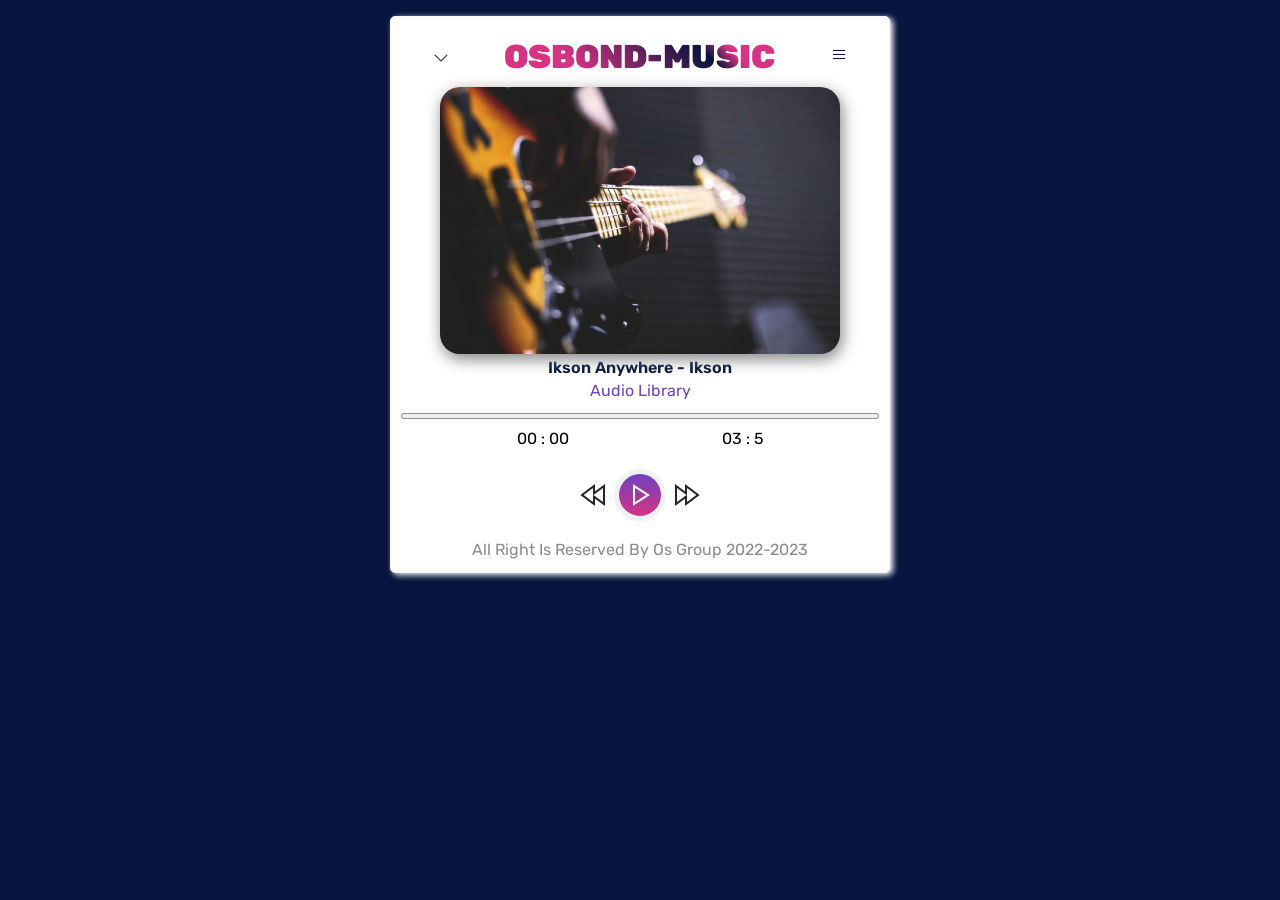
<file: index.html>
<!DOCTYPE html>
<html lang="en" dir="ltr">
  <head>
    <meta charset="utf-8">
    <title>God's Spear Music Player</title>
    <link rel="stylesheet" href="sass/style.css">
    <link rel="stylesheet" href="1.3.0/css/line-awesome.css">
    <meta name="viewport" content="width=device-width, initial-scale=1.0">
    <link rel="preconnect" href="https://fonts.googleapis.com">
<link rel="preconnect" href="https://fonts.gstatic.com" crossorigin>
<link href="https://fonts.googleapis.com/css2?family=Rubik:wght@300;400&display=swap" rel="stylesheet">
  </head>
  <body>

      <div class="container">
            <div class="header">
                    <div class="icon">
                      <i class="las la-angle-down"></i>
                    </div>
                    <div class="text">
                      <h1>OSBOND-MUSIC</h1>
                    </div>
                    <div class="icon">
                      <i class="las la-bars"></i>
                    </div>


            </div>
            <div class="image-sect">
              <img src="images/music-3.jpg" alt="">
            </div>
              <div class="content">
                <h2 class="music_name"></h2>
                <p class="music_artist"</p>
              </div>
            <div class="progress-area">
                <span id="bar"></span>
            </div>
            <audio src="" id="audio">            </audio>

            <div class="time">
              <span id="current">02:08</span>
              <span id="duration">03:12</span>
            </div>


            <div class="controls">
                <div class="mixin">
                  <i class="las la-recycles"></i>
                </div>
                <div class="tools">
                  <i class="las la-fast-backward" id="prev"></i>
                  <i class="las la-play" id="pause"></i>
                  <i class="las la-fast-forward" id="next"></i>
                </div>

              <div class="lists">
                  <i class="las la-musics" id="music-opener"></i>
              </div>
            </div>

                    <!-- music dropdown lists -->

            <div class="" id="play-list">
              <div class="music_list_header">
                  <h3><span>Music Lists</span> </h3>
                  <p> <i class="las la-times" onclick="CloseLists()"></i> </p>
              </div>

                 

            </div>
   <footer>
    <p>all Right is reserved by Os group 2022-2023</p>
   </footer>
      </div>
      <script src="music.js" charset="utf-8"></script>
      <script src="index.js" charset="utf-8"></script>
  </body>
</html>
</file>
<file: sass/style.css>
* {
  list-style: none;
  box-sizing: border-box;
  margin: 0;
  padding: 0;
  transition: display 1s ease-in-out, height 0.5s linear;
}

body {
  background: rgb(6, 20, 62);
  font-family: 'Rubik', sans-serif;
}

hr {
  margin: 1rem 0;
  width: 90%;
  margin: 10px auto;
}

h2 {
  font-size: 16px;
  font-weight: 600;
  text-align: center;
  color: rgb(6, 20, 62);
  line-height: 20px;
}

p {

  font-size: 16px;
  text-align: center;
  color: #6f42c1;
  line-height: 25px;
}

.container {
  filter: drop-shadow(3px 2px 3px white);
  padding: 10px;
  width: 500px;
  margin: 1em auto;
  background: white;
  border: 1px solid #f8f9fa;
  border-radius: 5px;
  position: relative;
}
.container .header {
  display: flex;
  padding: 10px 4px;
  justify-content: space-around;
  margin: 5px 0;
}
.container .header h1 {
  font-style: normal;
  font-weight: 900;
  font-size: 33px;
  line-height: 30px;
  align-items: center;
  background: linear-gradient(48deg, #d63384 25.45%, rgb(6, 20, 62) 73.44%, #d63384 82.73%);
  -webkit-background-clip: text;
  -webkit-text-fill-color: transparent;
  text-align: center;
}
.container .image-sect {
  width: 400px;
  margin: auto;
}
.container .image-sect img {
  width: 100%;
  border-radius: 20px;
  object-fit: cover;
  filter: drop-shadow(2px 5px 8px grey);
}
.container .progress-area {
  height: 6px;
  width: 100%;
  border: 0.1px solid rgba(0, 0, 0, 0.4);
  background: rgba(238, 238, 238, 0.9333333333);
  border-radius: 50px;
  margin: 10px 0;
  cursor: pointer;
}
.container .progress-area span {
  display: block;
  width: 0;
  height: 100%;
  background: linear-gradient(#6f42c1, #d63384 50%);
  border-radius: 50px;
}
.container .time {
  display: flex;
  justify-content: space-around;
  width: 400px;
  margin: 5px auto;
}
.container .las {
  font-size: 2em;
  color: #252627;
  cursor: pointer;
}
.container .la-bars {
  font-size: 1em;
  margin: auto;
  overflow: hidden;
  color: rgb(6, 20, 62) !important;
}
.container .la-angle-down {
  font-size: 1em;
}
.container .icon {
  align-self: center;
}
.container .controls {
  display: flex;
  justify-content: space-around;
  padding: 1em 0;
}
.container .controls .la-pause, .container .controls .la-play {
  background: linear-gradient(#6f42c1, #d63384);
  font-size: 2em;
  color: white;
  padding: 5px 5px;
  border-radius: 100%;
  border: 5px solid #f1f2f3;
}
.container .controls .mixin, .container .controls .lists {
  align-self: center;
}
.container #play-list {
  background: whitesmoke;
  position: absolute;
  width: 100%;
  left: 0;
  bottom: 0;
  padding: 0;
  
  height: 350px;
  overflow-y: scroll;
  overflow-x: hidden;
display: none;
}
.container #play-list::-webkit-scrollbar {
  background: #d63384;
  width: 8px;
  border-radius: 50px;
}
.container #play-list::-webkit-scrollbar-thumb {
  background: rgb(4, 60, 60);
  border-radius: 10px;
  cursor: pointer;
}
.container #play-list .header {
  justify-content: space-between;
  padding: 5px 10px;
  position: sticky;
  top: 0;
  background: white;
  margin: 0;
  background: #d63384;
  border-top-left-radius: 5px;
  border-top-right-radius: 5px;
}
.container #play-list .header p .las {
  color: white;
}
.container #play-list .header h3 {
  display: flex;
}
.container #play-list .header h3 span {
  color: white;
  align-self: center;
}
.container #play-list .header h3 .las {
  color: white;
}
.container #play-list .music-item {
  display:flex;
  justify-content: space-around;
  border-bottom: 1px solid gray;
  width: 90%;
  margin: 10px auto;
  cursor: pointer;
  padding: 5px 5px;
  box-sizing: border-box;
  
}
.music-name{
  flex:1;
}


.music-image img{
height: 30px;
object-fit: cover;
border-radius: 10px;
}
.container #play-list .music-item:last-child {
  border: 0;
}
.container #play-list .music-item h2, .container #play-list .music-item p {
 
  text-align: left;
  color: inherit !important;
  font-weight: 400 !important;
}
.container #play-list .playing h2, .container #play-list .playing p {
  color: #d63384 !important;
}

.container #play-list .music-item:hover{
  background-color:rgba(172, 172, 172, 0.827);
}

/* music drop down styles */


.music_list_header{
  background-color:rgb(6, 20, 62);
  display: flex;
  justify-content: space-between;
  padding: 10px 10px;
  border-top-right-radius: 10px;
  border-top-left-radius: 10px;
  position: sticky;
  top: 0;
}
.music_list_header h3{
  color:white;
}

.music_list_header .la-times{
  color: white; font-size: 1em;
}



footer p{
  text-transform: capitalize;
  color: rgb(141, 137, 137);
}


/*# sourceMappingURL=style.css.map */
</file>
<file: 1.3.0/css/line-awesome.css>
.la,
.las,
.lar,
.lal,
.lad,
.lab {
  -moz-osx-font-smoothing: grayscale;
  -webkit-font-smoothing: antialiased;
  display: inline-block;
  font-style: normal;
  font-variant: normal;
  text-rendering: auto;
  line-height: 1; }

.la-lg {
  font-size: 1.33333em;
  line-height: 0.75em;
  vertical-align: -.0667em; }

.la-xs {
  font-size: .75em; }

.la-sm {
  font-size: .875em; }

.la-1x {
  font-size: 1em; }

.la-2x {
  font-size: 2em; }

.la-3x {
  font-size: 3em; }

.la-4x {
  font-size: 4em; }

.la-5x {
  font-size: 5em; }

.la-6x {
  font-size: 6em; }

.la-7x {
  font-size: 7em; }

.la-8x {
  font-size: 8em; }

.la-9x {
  font-size: 9em; }

.la-10x {
  font-size: 10em; }

.la-fw {
  text-align: center;
  width: 1.25em; }

.la-ul {
  list-style-type: none;
  margin-left: 2.5em;
  padding-left: 0; }
  .la-ul > li {
    position: relative; }

.la-li {
  left: -2em;
  position: absolute;
  text-align: center;
  width: 2em;
  line-height: inherit; }

.la-border {
  border: solid 0.08em #eee;
  border-radius: .1em;
  padding: .2em .25em .15em; }

.la-pull-left {
  float: left; }

.la-pull-right {
  float: right; }

.la.la-pull-left,
.las.la-pull-left,
.lar.la-pull-left,
.lal.la-pull-left,
.lab.la-pull-left {
  margin-right: .3em; }

.la.la-pull-right,
.las.la-pull-right,
.lar.la-pull-right,
.lal.la-pull-right,
.lab.la-pull-right {
  margin-left: .3em; }

.la-spin {
  -webkit-animation: la-spin 2s infinite linear;
          animation: la-spin 2s infinite linear; }

.la-pulse {
  -webkit-animation: la-spin 1s infinite steps(8);
          animation: la-spin 1s infinite steps(8); }

@-webkit-keyframes la-spin {
  0% {
    -webkit-transform: rotate(0deg);
            transform: rotate(0deg); }
  100% {
    -webkit-transform: rotate(360deg);
            transform: rotate(360deg); } }

@keyframes la-spin {
  0% {
    -webkit-transform: rotate(0deg);
            transform: rotate(0deg); }
  100% {
    -webkit-transform: rotate(360deg);
            transform: rotate(360deg); } }

.la-rotate-90 {
  -ms-filter: "progid:DXImageTransform.Microsoft.BasicImage(rotation=1)";
  -webkit-transform: rotate(90deg);
          transform: rotate(90deg); }

.la-rotate-180 {
  -ms-filter: "progid:DXImageTransform.Microsoft.BasicImage(rotation=2)";
  -webkit-transform: rotate(180deg);
          transform: rotate(180deg); }

.la-rotate-270 {
  -ms-filter: "progid:DXImageTransform.Microsoft.BasicImage(rotation=3)";
  -webkit-transform: rotate(270deg);
          transform: rotate(270deg); }

.la-flip-horizontal {
  -ms-filter: "progid:DXImageTransform.Microsoft.BasicImage(rotation=0, mirror=1)";
  -webkit-transform: scale(-1, 1);
          transform: scale(-1, 1); }

.la-flip-vertical {
  -ms-filter: "progid:DXImageTransform.Microsoft.BasicImage(rotation=2, mirror=1)";
  -webkit-transform: scale(1, -1);
          transform: scale(1, -1); }

.la-flip-both, .la-flip-horizontal.la-flip-vertical {
  -ms-filter: "progid:DXImageTransform.Microsoft.BasicImage(rotation=2, mirror=1)";
  -webkit-transform: scale(-1, -1);
          transform: scale(-1, -1); }

:root .la-rotate-90,
:root .la-rotate-180,
:root .la-rotate-270,
:root .la-flip-horizontal,
:root .la-flip-vertical,
:root .la-flip-both {
  -webkit-filter: none;
          filter: none; }

.la-stack {
  display: inline-block;
  height: 2em;
  line-height: 2em;
  position: relative;
  vertical-align: middle;
  width: 2.5em; }

.la-stack-1x,
.la-stack-2x {
  left: 0;
  position: absolute;
  text-align: center;
  width: 100%; }

.la-stack-1x {
  line-height: inherit; }

.la-stack-2x {
  font-size: 2em; }

.la-inverse {
  color: #fff; }

/* Font Awesome uses the Unicode Private Use Area (PUA) to ensure screen
readers do not read off random characters that represent icons */
.la-500px:before {
  content: "\f26e"; }

.la-accessible-icon:before {
  content: "\f368"; }

.la-accusoft:before {
  content: "\f369"; }

.la-acquisitions-incorporated:before {
  content: "\f6af"; }

.la-ad:before {
  content: "\f641"; }

.la-address-book:before {
  content: "\f2b9"; }

.la-address-card:before {
  content: "\f2bb"; }

.la-adjust:before {
  content: "\f042"; }

.la-adn:before {
  content: "\f170"; }

.la-adobe:before {
  content: "\f778"; }

.la-adversal:before {
  content: "\f36a"; }

.la-affiliatetheme:before {
  content: "\f36b"; }

.la-air-freshener:before {
  content: "\f5d0"; }

.la-airbnb:before {
  content: "\f834"; }

.la-algolia:before {
  content: "\f36c"; }

.la-align-center:before {
  content: "\f037"; }

.la-align-justify:before {
  content: "\f039"; }

.la-align-left:before {
  content: "\f036"; }

.la-align-right:before {
  content: "\f038"; }

.la-alipay:before {
  content: "\f642"; }

.la-allergies:before {
  content: "\f461"; }

.la-amazon:before {
  content: "\f270"; }

.la-amazon-pay:before {
  content: "\f42c"; }

.la-ambulance:before {
  content: "\f0f9"; }

.la-american-sign-language-interpreting:before {
  content: "\f2a3"; }

.la-amilia:before {
  content: "\f36d"; }

.la-anchor:before {
  content: "\f13d"; }

.la-android:before {
  content: "\f17b"; }

.la-angellist:before {
  content: "\f209"; }

.la-angle-double-down:before {
  content: "\f103"; }

.la-angle-double-left:before {
  content: "\f100"; }

.la-angle-double-right:before {
  content: "\f101"; }

.la-angle-double-up:before {
  content: "\f102"; }

.la-angle-down:before {
  content: "\f107"; }

.la-angle-left:before {
  content: "\f104"; }

.la-angle-right:before {
  content: "\f105"; }

.la-angle-up:before {
  content: "\f106"; }

.la-angry:before {
  content: "\f556"; }

.la-angrycreative:before {
  content: "\f36e"; }

.la-angular:before {
  content: "\f420"; }

.la-ankh:before {
  content: "\f644"; }

.la-app-store:before {
  content: "\f36f"; }

.la-app-store-ios:before {
  content: "\f370"; }

.la-apper:before {
  content: "\f371"; }

.la-apple:before {
  content: "\f179"; }

.la-apple-alt:before {
  content: "\f5d1"; }

.la-apple-pay:before {
  content: "\f415"; }

.la-archive:before {
  content: "\f187"; }

.la-archway:before {
  content: "\f557"; }

.la-arrow-alt-circle-down:before {
  content: "\f358"; }

.la-arrow-alt-circle-left:before {
  content: "\f359"; }

.la-arrow-alt-circle-right:before {
  content: "\f35a"; }

.la-arrow-alt-circle-up:before {
  content: "\f35b"; }

.la-arrow-circle-down:before {
  content: "\f0ab"; }

.la-arrow-circle-left:before {
  content: "\f0a8"; }

.la-arrow-circle-right:before {
  content: "\f0a9"; }

.la-arrow-circle-up:before {
  content: "\f0aa"; }

.la-arrow-down:before {
  content: "\f063"; }

.la-arrow-left:before {
  content: "\f060"; }

.la-arrow-right:before {
  content: "\f061"; }

.la-arrow-up:before {
  content: "\f062"; }

.la-arrows-alt:before {
  content: "\f0b2"; }

.la-arrows-alt-h:before {
  content: "\f337"; }

.la-arrows-alt-v:before {
  content: "\f338"; }

.la-artstation:before {
  content: "\f77a"; }

.la-assistive-listening-systems:before {
  content: "\f2a2"; }

.la-asterisk:before {
  content: "\f069"; }

.la-asymmetrik:before {
  content: "\f372"; }

.la-at:before {
  content: "\f1fa"; }

.la-atlas:before {
  content: "\f558"; }

.la-atlassian:before {
  content: "\f77b"; }

.la-atom:before {
  content: "\f5d2"; }

.la-audible:before {
  content: "\f373"; }

.la-audio-description:before {
  content: "\f29e"; }

.la-autoprefixer:before {
  content: "\f41c"; }

.la-avianex:before {
  content: "\f374"; }

.la-aviato:before {
  content: "\f421"; }

.la-award:before {
  content: "\f559"; }

.la-aws:before {
  content: "\f375"; }

.la-baby:before {
  content: "\f77c"; }

.la-baby-carriage:before {
  content: "\f77d"; }

.la-backspace:before {
  content: "\f55a"; }

.la-backward:before {
  content: "\f04a"; }

.la-bacon:before {
  content: "\f7e5"; }

.la-balance-scale:before {
  content: "\f24e"; }

.la-balance-scale-left:before {
  content: "\f515"; }

.la-balance-scale-right:before {
  content: "\f516"; }

.la-ban:before {
  content: "\f05e"; }

.la-band-aid:before {
  content: "\f462"; }

.la-bandcamp:before {
  content: "\f2d5"; }

.la-barcode:before {
  content: "\f02a"; }

.la-bars:before {
  content: "\f0c9"; }

.la-baseball-ball:before {
  content: "\f433"; }

.la-basketball-ball:before {
  content: "\f434"; }

.la-bath:before {
  content: "\f2cd"; }

.la-battery-empty:before {
  content: "\f244"; }

.la-battery-full:before {
  content: "\f240"; }

.la-battery-half:before {
  content: "\f242"; }

.la-battery-quarter:before {
  content: "\f243"; }

.la-battery-three-quarters:before {
  content: "\f241"; }

.la-battle-net:before {
  content: "\f835"; }

.la-bed:before {
  content: "\f236"; }

.la-beer:before {
  content: "\f0fc"; }

.la-behance:before {
  content: "\f1b4"; }

.la-behance-square:before {
  content: "\f1b5"; }

.la-bell:before {
  content: "\f0f3"; }

.la-bell-slash:before {
  content: "\f1f6"; }

.la-bezier-curve:before {
  content: "\f55b"; }

.la-bible:before {
  content: "\f647"; }

.la-bicycle:before {
  content: "\f206"; }

.la-biking:before {
  content: "\f84a"; }

.la-bimobject:before {
  content: "\f378"; }

.la-binoculars:before {
  content: "\f1e5"; }

.la-biohazard:before {
  content: "\f780"; }

.la-birthday-cake:before {
  content: "\f1fd"; }

.la-bitbucket:before {
  content: "\f171"; }

.la-bitcoin:before {
  content: "\f379"; }

.la-bity:before {
  content: "\f37a"; }

.la-black-tie:before {
  content: "\f27e"; }

.la-blackberry:before {
  content: "\f37b"; }

.la-blender:before {
  content: "\f517"; }

.la-blender-phone:before {
  content: "\f6b6"; }

.la-blind:before {
  content: "\f29d"; }

.la-blog:before {
  content: "\f781"; }

.la-blogger:before {
  content: "\f37c"; }

.la-blogger-b:before {
  content: "\f37d"; }

.la-bluetooth:before {
  content: "\f293"; }

.la-bluetooth-b:before {
  content: "\f294"; }

.la-bold:before {
  content: "\f032"; }

.la-bolt:before {
  content: "\f0e7"; }

.la-bomb:before {
  content: "\f1e2"; }

.la-bone:before {
  content: "\f5d7"; }

.la-bong:before {
  content: "\f55c"; }

.la-book:before {
  content: "\f02d"; }

.la-book-dead:before {
  content: "\f6b7"; }

.la-book-medical:before {
  content: "\f7e6"; }

.la-book-open:before {
  content: "\f518"; }

.la-book-reader:before {
  content: "\f5da"; }

.la-bookmark:before {
  content: "\f02e"; }

.la-bootstrap:before {
  content: "\f836"; }

.la-border-all:before {
  content: "\f84c"; }

.la-border-none:before {
  content: "\f850"; }

.la-border-style:before {
  content: "\f853"; }

.la-bowling-ball:before {
  content: "\f436"; }

.la-box:before {
  content: "\f466"; }

.la-box-open:before {
  content: "\f49e"; }

.la-boxes:before {
  content: "\f468"; }

.la-braille:before {
  content: "\f2a1"; }

.la-brain:before {
  content: "\f5dc"; }

.la-bread-slice:before {
  content: "\f7ec"; }

.la-briefcase:before {
  content: "\f0b1"; }

.la-briefcase-medical:before {
  content: "\f469"; }

.la-broadcast-tower:before {
  content: "\f519"; }

.la-broom:before {
  content: "\f51a"; }

.la-brush:before {
  content: "\f55d"; }

.la-btc:before {
  content: "\f15a"; }

.la-buffer:before {
  content: "\f837"; }

.la-bug:before {
  content: "\f188"; }

.la-building:before {
  content: "\f1ad"; }

.la-bullhorn:before {
  content: "\f0a1"; }

.la-bullseye:before {
  content: "\f140"; }

.la-burn:before {
  content: "\f46a"; }

.la-buromobelexperte:before {
  content: "\f37f"; }

.la-bus:before {
  content: "\f207"; }

.la-bus-alt:before {
  content: "\f55e"; }

.la-business-time:before {
  content: "\f64a"; }

.la-buy-n-large:before {
  content: "\f8a6"; }

.la-buysellads:before {
  content: "\f20d"; }

.la-calculator:before {
  content: "\f1ec"; }

.la-calendar:before {
  content: "\f133"; }

.la-calendar-alt:before {
  content: "\f073"; }

.la-calendar-check:before {
  content: "\f274"; }

.la-calendar-day:before {
  content: "\f783"; }

.la-calendar-minus:before {
  content: "\f272"; }

.la-calendar-plus:before {
  content: "\f271"; }

.la-calendar-times:before {
  content: "\f273"; }

.la-calendar-week:before {
  content: "\f784"; }

.la-camera:before {
  content: "\f030"; }

.la-camera-retro:before {
  content: "\f083"; }

.la-campground:before {
  content: "\f6bb"; }

.la-canadian-maple-leaf:before {
  content: "\f785"; }

.la-candy-cane:before {
  content: "\f786"; }

.la-cannabis:before {
  content: "\f55f"; }

.la-capsules:before {
  content: "\f46b"; }

.la-car:before {
  content: "\f1b9"; }

.la-car-alt:before {
  content: "\f5de"; }

.la-car-battery:before {
  content: "\f5df"; }

.la-car-crash:before {
  content: "\f5e1"; }

.la-car-side:before {
  content: "\f5e4"; }

.la-caret-down:before {
  content: "\f0d7"; }

.la-caret-left:before {
  content: "\f0d9"; }

.la-caret-right:before {
  content: "\f0da"; }

.la-caret-square-down:before {
  content: "\f150"; }

.la-caret-square-left:before {
  content: "\f191"; }

.la-caret-square-right:before {
  content: "\f152"; }

.la-caret-square-up:before {
  content: "\f151"; }

.la-caret-up:before {
  content: "\f0d8"; }

.la-carrot:before {
  content: "\f787"; }

.la-cart-arrow-down:before {
  content: "\f218"; }

.la-cart-plus:before {
  content: "\f217"; }

.la-cash-register:before {
  content: "\f788"; }

.la-cat:before {
  content: "\f6be"; }

.la-cc-amazon-pay:before {
  content: "\f42d"; }

.la-cc-amex:before {
  content: "\f1f3"; }

.la-cc-apple-pay:before {
  content: "\f416"; }

.la-cc-diners-club:before {
  content: "\f24c"; }

.la-cc-discover:before {
  content: "\f1f2"; }

.la-cc-jcb:before {
  content: "\f24b"; }

.la-cc-mastercard:before {
  content: "\f1f1"; }

.la-cc-paypal:before {
  content: "\f1f4"; }

.la-cc-stripe:before {
  content: "\f1f5"; }

.la-cc-visa:before {
  content: "\f1f0"; }

.la-centercode:before {
  content: "\f380"; }

.la-centos:before {
  content: "\f789"; }

.la-certificate:before {
  content: "\f0a3"; }

.la-chair:before {
  content: "\f6c0"; }

.la-chalkboard:before {
  content: "\f51b"; }

.la-chalkboard-teacher:before {
  content: "\f51c"; }

.la-charging-station:before {
  content: "\f5e7"; }

.la-chart-area:before {
  content: "\f1fe"; }

.la-chart-bar:before {
  content: "\f080"; }

.la-chart-line:before {
  content: "\f201"; }

.la-chart-pie:before {
  content: "\f200"; }

.la-check:before {
  content: "\f00c"; }

.la-check-circle:before {
  content: "\f058"; }

.la-check-double:before {
  content: "\f560"; }

.la-check-square:before {
  content: "\f14a"; }

.la-cheese:before {
  content: "\f7ef"; }

.la-chess:before {
  content: "\f439"; }

.la-chess-bishop:before {
  content: "\f43a"; }

.la-chess-board:before {
  content: "\f43c"; }

.la-chess-king:before {
  content: "\f43f"; }

.la-chess-knight:before {
  content: "\f441"; }

.la-chess-pawn:before {
  content: "\f443"; }

.la-chess-queen:before {
  content: "\f445"; }

.la-chess-rook:before {
  content: "\f447"; }

.la-chevron-circle-down:before {
  content: "\f13a"; }

.la-chevron-circle-left:before {
  content: "\f137"; }

.la-chevron-circle-right:before {
  content: "\f138"; }

.la-chevron-circle-up:before {
  content: "\f139"; }

.la-chevron-down:before {
  content: "\f078"; }

.la-chevron-left:before {
  content: "\f053"; }

.la-chevron-right:before {
  content: "\f054"; }

.la-chevron-up:before {
  content: "\f077"; }

.la-child:before {
  content: "\f1ae"; }

.la-chrome:before {
  content: "\f268"; }

.la-chromecast:before {
  content: "\f838"; }

.la-church:before {
  content: "\f51d"; }

.la-circle:before {
  content: "\f111"; }

.la-circle-notch:before {
  content: "\f1ce"; }

.la-city:before {
  content: "\f64f"; }

.la-clinic-medical:before {
  content: "\f7f2"; }

.la-clipboard:before {
  content: "\f328"; }

.la-clipboard-check:before {
  content: "\f46c"; }

.la-clipboard-list:before {
  content: "\f46d"; }

.la-clock:before {
  content: "\f017"; }

.la-clone:before {
  content: "\f24d"; }

.la-closed-captioning:before {
  content: "\f20a"; }

.la-cloud:before {
  content: "\f0c2"; }

.la-cloud-download-alt:before {
  content: "\f381"; }

.la-cloud-meatball:before {
  content: "\f73b"; }

.la-cloud-moon:before {
  content: "\f6c3"; }

.la-cloud-moon-rain:before {
  content: "\f73c"; }

.la-cloud-rain:before {
  content: "\f73d"; }

.la-cloud-showers-heavy:before {
  content: "\f740"; }

.la-cloud-sun:before {
  content: "\f6c4"; }

.la-cloud-sun-rain:before {
  content: "\f743"; }

.la-cloud-upload-alt:before {
  content: "\f382"; }

.la-cloudscale:before {
  content: "\f383"; }

.la-cloudsmith:before {
  content: "\f384"; }

.la-cloudversify:before {
  content: "\f385"; }

.la-cocktail:before {
  content: "\f561"; }

.la-code:before {
  content: "\f121"; }

.la-code-branch:before {
  content: "\f126"; }

.la-codepen:before {
  content: "\f1cb"; }

.la-codiepie:before {
  content: "\f284"; }

.la-coffee:before {
  content: "\f0f4"; }

.la-cog:before {
  content: "\f013"; }

.la-cogs:before {
  content: "\f085"; }

.la-coins:before {
  content: "\f51e"; }

.la-columns:before {
  content: "\f0db"; }

.la-comment:before {
  content: "\f075"; }

.la-comment-alt:before {
  content: "\f27a"; }

.la-comment-dollar:before {
  content: "\f651"; }

.la-comment-dots:before {
  content: "\f4ad"; }

.la-comment-medical:before {
  content: "\f7f5"; }

.la-comment-slash:before {
  content: "\f4b3"; }

.la-comments:before {
  content: "\f086"; }

.la-comments-dollar:before {
  content: "\f653"; }

.la-compact-disc:before {
  content: "\f51f"; }

.la-compass:before {
  content: "\f14e"; }

.la-compress:before {
  content: "\f066"; }

.la-compress-arrows-alt:before {
  content: "\f78c"; }

.la-concierge-bell:before {
  content: "\f562"; }

.la-confluence:before {
  content: "\f78d"; }

.la-connectdevelop:before {
  content: "\f20e"; }

.la-contao:before {
  content: "\f26d"; }

.la-cookie:before {
  content: "\f563"; }

.la-cookie-bite:before {
  content: "\f564"; }

.la-copy:before {
  content: "\f0c5"; }

.la-copyright:before {
  content: "\f1f9"; }

.la-cotton-bureau:before {
  content: "\f89e"; }

.la-couch:before {
  content: "\f4b8"; }

.la-cpanel:before {
  content: "\f388"; }

.la-creative-commons:before {
  content: "\f25e"; }

.la-creative-commons-by:before {
  content: "\f4e7"; }

.la-creative-commons-nc:before {
  content: "\f4e8"; }

.la-creative-commons-nc-eu:before {
  content: "\f4e9"; }

.la-creative-commons-nc-jp:before {
  content: "\f4ea"; }

.la-creative-commons-nd:before {
  content: "\f4eb"; }

.la-creative-commons-pd:before {
  content: "\f4ec"; }

.la-creative-commons-pd-alt:before {
  content: "\f4ed"; }

.la-creative-commons-remix:before {
  content: "\f4ee"; }

.la-creative-commons-sa:before {
  content: "\f4ef"; }

.la-creative-commons-sampling:before {
  content: "\f4f0"; }

.la-creative-commons-sampling-plus:before {
  content: "\f4f1"; }

.la-creative-commons-share:before {
  content: "\f4f2"; }

.la-creative-commons-zero:before {
  content: "\f4f3"; }

.la-credit-card:before {
  content: "\f09d"; }

.la-critical-role:before {
  content: "\f6c9"; }

.la-crop:before {
  content: "\f125"; }

.la-crop-alt:before {
  content: "\f565"; }

.la-cross:before {
  content: "\f654"; }

.la-crosshairs:before {
  content: "\f05b"; }

.la-crow:before {
  content: "\f520"; }

.la-crown:before {
  content: "\f521"; }

.la-crutch:before {
  content: "\f7f7"; }

.la-css3:before {
  content: "\f13c"; }

.la-css3-alt:before {
  content: "\f38b"; }

.la-cube:before {
  content: "\f1b2"; }

.la-cubes:before {
  content: "\f1b3"; }

.la-cut:before {
  content: "\f0c4"; }

.la-cuttlefish:before {
  content: "\f38c"; }

.la-d-and-d:before {
  content: "\f38d"; }

.la-d-and-d-beyond:before {
  content: "\f6ca"; }

.la-dashcube:before {
  content: "\f210"; }

.la-database:before {
  content: "\f1c0"; }

.la-deaf:before {
  content: "\f2a4"; }

.la-delicious:before {
  content: "\f1a5"; }

.la-democrat:before {
  content: "\f747"; }

.la-deploydog:before {
  content: "\f38e"; }

.la-deskpro:before {
  content: "\f38f"; }

.la-desktop:before {
  content: "\f108"; }

.la-dev:before {
  content: "\f6cc"; }

.la-deviantart:before {
  content: "\f1bd"; }

.la-dharmachakra:before {
  content: "\f655"; }

.la-dhl:before {
  content: "\f790"; }

.la-diagnoses:before {
  content: "\f470"; }

.la-diaspora:before {
  content: "\f791"; }

.la-dice:before {
  content: "\f522"; }

.la-dice-d20:before {
  content: "\f6cf"; }

.la-dice-d6:before {
  content: "\f6d1"; }

.la-dice-five:before {
  content: "\f523"; }

.la-dice-four:before {
  content: "\f524"; }

.la-dice-one:before {
  content: "\f525"; }

.la-dice-six:before {
  content: "\f526"; }

.la-dice-three:before {
  content: "\f527"; }

.la-dice-two:before {
  content: "\f528"; }

.la-digg:before {
  content: "\f1a6"; }

.la-digital-ocean:before {
  content: "\f391"; }

.la-digital-tachograph:before {
  content: "\f566"; }

.la-directions:before {
  content: "\f5eb"; }

.la-discord:before {
  content: "\f392"; }

.la-discourse:before {
  content: "\f393"; }

.la-divide:before {
  content: "\f529"; }

.la-dizzy:before {
  content: "\f567"; }

.la-dna:before {
  content: "\f471"; }

.la-dochub:before {
  content: "\f394"; }

.la-docker:before {
  content: "\f395"; }

.la-dog:before {
  content: "\f6d3"; }

.la-dollar-sign:before {
  content: "\f155"; }

.la-dolly:before {
  content: "\f472"; }

.la-dolly-flatbed:before {
  content: "\f474"; }

.la-donate:before {
  content: "\f4b9"; }

.la-door-closed:before {
  content: "\f52a"; }

.la-door-open:before {
  content: "\f52b"; }

.la-dot-circle:before {
  content: "\f192"; }

.la-dove:before {
  content: "\f4ba"; }

.la-download:before {
  content: "\f019"; }

.la-draft2digital:before {
  content: "\f396"; }

.la-drafting-compass:before {
  content: "\f568"; }

.la-dragon:before {
  content: "\f6d5"; }

.la-draw-polygon:before {
  content: "\f5ee"; }

.la-dribbble:before {
  content: "\f17d"; }

.la-dribbble-square:before {
  content: "\f397"; }

.la-dropbox:before {
  content: "\f16b"; }

.la-drum:before {
  content: "\f569"; }

.la-drum-steelpan:before {
  content: "\f56a"; }

.la-drumstick-bite:before {
  content: "\f6d7"; }

.la-drupal:before {
  content: "\f1a9"; }

.la-dumbbell:before {
  content: "\f44b"; }

.la-dumpster:before {
  content: "\f793"; }

.la-dumpster-fire:before {
  content: "\f794"; }

.la-dungeon:before {
  content: "\f6d9"; }

.la-dyalog:before {
  content: "\f399"; }

.la-earlybirds:before {
  content: "\f39a"; }

.la-ebay:before {
  content: "\f4f4"; }

.la-edge:before {
  content: "\f282"; }

.la-edit:before {
  content: "\f044"; }

.la-egg:before {
  content: "\f7fb"; }

.la-eject:before {
  content: "\f052"; }

.la-elementor:before {
  content: "\f430"; }

.la-ellipsis-h:before {
  content: "\f141"; }

.la-ellipsis-v:before {
  content: "\f142"; }

.la-ello:before {
  content: "\f5f1"; }

.la-ember:before {
  content: "\f423"; }

.la-empire:before {
  content: "\f1d1"; }

.la-envelope:before {
  content: "\f0e0"; }

.la-envelope-open:before {
  content: "\f2b6"; }

.la-envelope-open-text:before {
  content: "\f658"; }

.la-envelope-square:before {
  content: "\f199"; }

.la-envira:before {
  content: "\f299"; }

.la-equals:before {
  content: "\f52c"; }

.la-eraser:before {
  content: "\f12d"; }

.la-erlang:before {
  content: "\f39d"; }

.la-ethereum:before {
  content: "\f42e"; }

.la-ethernet:before {
  content: "\f796"; }

.la-etsy:before {
  content: "\f2d7"; }

.la-euro-sign:before {
  content: "\f153"; }

.la-evernote:before {
  content: "\f839"; }

.la-exchange-alt:before {
  content: "\f362"; }

.la-exclamation:before {
  content: "\f12a"; }

.la-exclamation-circle:before {
  content: "\f06a"; }

.la-exclamation-triangle:before {
  content: "\f071"; }

.la-expand:before {
  content: "\f065"; }

.la-expand-arrows-alt:before {
  content: "\f31e"; }

.la-expeditedssl:before {
  content: "\f23e"; }

.la-external-link-alt:before {
  content: "\f35d"; }

.la-external-link-square-alt:before {
  content: "\f360"; }

.la-eye:before {
  content: "\f06e"; }

.la-eye-dropper:before {
  content: "\f1fb"; }

.la-eye-slash:before {
  content: "\f070"; }

.la-facebook:before {
  content: "\f09a"; }

.la-facebook-f:before {
  content: "\f39e"; }

.la-facebook-messenger:before {
  content: "\f39f"; }

.la-facebook-square:before {
  content: "\f082"; }

.la-fan:before {
  content: "\f863"; }

.la-fantasy-flight-games:before {
  content: "\f6dc"; }

.la-fast-backward:before {
  content: "\f049"; }

.la-fast-forward:before {
  content: "\f050"; }

.la-fax:before {
  content: "\f1ac"; }

.la-feather:before {
  content: "\f52d"; }

.la-feather-alt:before {
  content: "\f56b"; }

.la-fedex:before {
  content: "\f797"; }

.la-fedora:before {
  content: "\f798"; }

.la-female:before {
  content: "\f182"; }

.la-fighter-jet:before {
  content: "\f0fb"; }

.la-figma:before {
  content: "\f799"; }

.la-file:before {
  content: "\f15b"; }

.la-file-alt:before {
  content: "\f15c"; }

.la-file-archive:before {
  content: "\f1c6"; }

.la-file-audio:before {
  content: "\f1c7"; }

.la-file-code:before {
  content: "\f1c9"; }

.la-file-contract:before {
  content: "\f56c"; }

.la-file-csv:before {
  content: "\f6dd"; }

.la-file-download:before {
  content: "\f56d"; }

.la-file-excel:before {
  content: "\f1c3"; }

.la-file-export:before {
  content: "\f56e"; }

.la-file-image:before {
  content: "\f1c5"; }

.la-file-import:before {
  content: "\f56f"; }

.la-file-invoice:before {
  content: "\f570"; }

.la-file-invoice-dollar:before {
  content: "\f571"; }

.la-file-medical:before {
  content: "\f477"; }

.la-file-medical-alt:before {
  content: "\f478"; }

.la-file-pdf:before {
  content: "\f1c1"; }

.la-file-powerpoint:before {
  content: "\f1c4"; }

.la-file-prescription:before {
  content: "\f572"; }

.la-file-signature:before {
  content: "\f573"; }

.la-file-upload:before {
  content: "\f574"; }

.la-file-video:before {
  content: "\f1c8"; }

.la-file-word:before {
  content: "\f1c2"; }

.la-fill:before {
  content: "\f575"; }

.la-fill-drip:before {
  content: "\f576"; }

.la-film:before {
  content: "\f008"; }

.la-filter:before {
  content: "\f0b0"; }

.la-fingerprint:before {
  content: "\f577"; }

.la-fire:before {
  content: "\f06d"; }

.la-fire-alt:before {
  content: "\f7e4"; }

.la-fire-extinguisher:before {
  content: "\f134"; }

.la-firefox:before {
  content: "\f269"; }

.la-first-aid:before {
  content: "\f479"; }

.la-first-order:before {
  content: "\f2b0"; }

.la-first-order-alt:before {
  content: "\f50a"; }

.la-firstdraft:before {
  content: "\f3a1"; }

.la-fish:before {
  content: "\f578"; }

.la-fist-raised:before {
  content: "\f6de"; }

.la-flag:before {
  content: "\f024"; }

.la-flag-checkered:before {
  content: "\f11e"; }

.la-flag-usa:before {
  content: "\f74d"; }

.la-flask:before {
  content: "\f0c3"; }

.la-flickr:before {
  content: "\f16e"; }

.la-flipboard:before {
  content: "\f44d"; }

.la-flushed:before {
  content: "\f579"; }

.la-fly:before {
  content: "\f417"; }

.la-folder:before {
  content: "\f07b"; }

.la-folder-minus:before {
  content: "\f65d"; }

.la-folder-open:before {
  content: "\f07c"; }

.la-folder-plus:before {
  content: "\f65e"; }

.la-font:before {
  content: "\f031"; }

.la-font-awesome:before {
  content: "\f2b4"; }

.la-font-awesome-alt:before {
  content: "\f35c"; }

.la-font-awesome-flag:before {
  content: "\f425"; }

.la-font-awesome-logo-full:before {
  content: "\f4e6"; }

.la-fonticons:before {
  content: "\f280"; }

.la-fonticons-fi:before {
  content: "\f3a2"; }

.la-football-ball:before {
  content: "\f44e"; }

.la-fort-awesome:before {
  content: "\f286"; }

.la-fort-awesome-alt:before {
  content: "\f3a3"; }

.la-forumbee:before {
  content: "\f211"; }

.la-forward:before {
  content: "\f04e"; }

.la-foursquare:before {
  content: "\f180"; }

.la-free-code-camp:before {
  content: "\f2c5"; }

.la-freebsd:before {
  content: "\f3a4"; }

.la-frog:before {
  content: "\f52e"; }

.la-frown:before {
  content: "\f119"; }

.la-frown-open:before {
  content: "\f57a"; }

.la-fulcrum:before {
  content: "\f50b"; }

.la-funnel-dollar:before {
  content: "\f662"; }

.la-futbol:before {
  content: "\f1e3"; }

.la-galactic-republic:before {
  content: "\f50c"; }

.la-galactic-senate:before {
  content: "\f50d"; }

.la-gamepad:before {
  content: "\f11b"; }

.la-gas-pump:before {
  content: "\f52f"; }

.la-gavel:before {
  content: "\f0e3"; }

.la-gem:before {
  content: "\f3a5"; }

.la-genderless:before {
  content: "\f22d"; }

.la-get-pocket:before {
  content: "\f265"; }

.la-gg:before {
  content: "\f260"; }

.la-gg-circle:before {
  content: "\f261"; }

.la-ghost:before {
  content: "\f6e2"; }

.la-gift:before {
  content: "\f06b"; }

.la-gifts:before {
  content: "\f79c"; }

.la-git:before {
  content: "\f1d3"; }

.la-git-alt:before {
  content: "\f841"; }

.la-git-square:before {
  content: "\f1d2"; }

.la-github:before {
  content: "\f09b"; }

.la-github-alt:before {
  content: "\f113"; }

.la-github-square:before {
  content: "\f092"; }

.la-gitkraken:before {
  content: "\f3a6"; }

.la-gitlab:before {
  content: "\f296"; }

.la-gitter:before {
  content: "\f426"; }

.la-glass-cheers:before {
  content: "\f79f"; }

.la-glass-martini:before {
  content: "\f000"; }

.la-glass-martini-alt:before {
  content: "\f57b"; }

.la-glass-whiskey:before {
  content: "\f7a0"; }

.la-glasses:before {
  content: "\f530"; }

.la-glide:before {
  content: "\f2a5"; }

.la-glide-g:before {
  content: "\f2a6"; }

.la-globe:before {
  content: "\f0ac"; }

.la-globe-africa:before {
  content: "\f57c"; }

.la-globe-americas:before {
  content: "\f57d"; }

.la-globe-asia:before {
  content: "\f57e"; }

.la-globe-europe:before {
  content: "\f7a2"; }

.la-gofore:before {
  content: "\f3a7"; }

.la-golf-ball:before {
  content: "\f450"; }

.la-goodreads:before {
  content: "\f3a8"; }

.la-goodreads-g:before {
  content: "\f3a9"; }

.la-google:before {
  content: "\f1a0"; }

.la-google-drive:before {
  content: "\f3aa"; }

.la-google-play:before {
  content: "\f3ab"; }

.la-google-plus:before {
  content: "\f2b3"; }

.la-google-plus-g:before {
  content: "\f0d5"; }

.la-google-plus-square:before {
  content: "\f0d4"; }

.la-google-wallet:before {
  content: "\f1ee"; }

.la-gopuram:before {
  content: "\f664"; }

.la-graduation-cap:before {
  content: "\f19d"; }

.la-gratipay:before {
  content: "\f184"; }

.la-grav:before {
  content: "\f2d6"; }

.la-greater-than:before {
  content: "\f531"; }

.la-greater-than-equal:before {
  content: "\f532"; }

.la-grimace:before {
  content: "\f57f"; }

.la-grin:before {
  content: "\f580"; }

.la-grin-alt:before {
  content: "\f581"; }

.la-grin-beam:before {
  content: "\f582"; }

.la-grin-beam-sweat:before {
  content: "\f583"; }

.la-grin-hearts:before {
  content: "\f584"; }

.la-grin-squint:before {
  content: "\f585"; }

.la-grin-squint-tears:before {
  content: "\f586"; }

.la-grin-stars:before {
  content: "\f587"; }

.la-grin-tears:before {
  content: "\f588"; }

.la-grin-tongue:before {
  content: "\f589"; }

.la-grin-tongue-squint:before {
  content: "\f58a"; }

.la-grin-tongue-wink:before {
  content: "\f58b"; }

.la-grin-wink:before {
  content: "\f58c"; }

.la-grip-horizontal:before {
  content: "\f58d"; }

.la-grip-lines:before {
  content: "\f7a4"; }

.la-grip-lines-vertical:before {
  content: "\f7a5"; }

.la-grip-vertical:before {
  content: "\f58e"; }

.la-gripfire:before {
  content: "\f3ac"; }

.la-grunt:before {
  content: "\f3ad"; }

.la-guitar:before {
  content: "\f7a6"; }

.la-gulp:before {
  content: "\f3ae"; }

.la-h-square:before {
  content: "\f0fd"; }

.la-hacker-news:before {
  content: "\f1d4"; }

.la-hacker-news-square:before {
  content: "\f3af"; }

.la-hackerrank:before {
  content: "\f5f7"; }

.la-hamburger:before {
  content: "\f805"; }

.la-hammer:before {
  content: "\f6e3"; }

.la-hamsa:before {
  content: "\f665"; }

.la-hand-holding:before {
  content: "\f4bd"; }

.la-hand-holding-heart:before {
  content: "\f4be"; }

.la-hand-holding-usd:before {
  content: "\f4c0"; }

.la-hand-lizard:before {
  content: "\f258"; }

.la-hand-middle-finger:before {
  content: "\f806"; }

.la-hand-paper:before {
  content: "\f256"; }

.la-hand-peace:before {
  content: "\f25b"; }

.la-hand-point-down:before {
  content: "\f0a7"; }

.la-hand-point-left:before {
  content: "\f0a5"; }

.la-hand-point-right:before {
  content: "\f0a4"; }

.la-hand-point-up:before {
  content: "\f0a6"; }

.la-hand-pointer:before {
  content: "\f25a"; }

.la-hand-rock:before {
  content: "\f255"; }

.la-hand-scissors:before {
  content: "\f257"; }

.la-hand-spock:before {
  content: "\f259"; }

.la-hands:before {
  content: "\f4c2"; }

.la-hands-helping:before {
  content: "\f4c4"; }

.la-handshake:before {
  content: "\f2b5"; }

.la-hanukiah:before {
  content: "\f6e6"; }

.la-hard-hat:before {
  content: "\f807"; }

.la-hashtag:before {
  content: "\f292"; }

.la-hat-cowboy:before {
  content: "\f8c0"; }

.la-hat-cowboy-side:before {
  content: "\f8c1"; }

.la-hat-wizard:before {
  content: "\f6e8"; }

.la-haykal:before {
  content: "\f666"; }

.la-hdd:before {
  content: "\f0a0"; }

.la-heading:before {
  content: "\f1dc"; }

.la-headphones:before {
  content: "\f025"; }

.la-headphones-alt:before {
  content: "\f58f"; }

.la-headset:before {
  content: "\f590"; }

.la-heart:before {
  content: "\f004"; }

.la-heart-broken:before {
  content: "\f7a9"; }

.la-heartbeat:before {
  content: "\f21e"; }

.la-helicopter:before {
  content: "\f533"; }

.la-highlighter:before {
  content: "\f591"; }

.la-hiking:before {
  content: "\f6ec"; }

.la-hippo:before {
  content: "\f6ed"; }

.la-hips:before {
  content: "\f452"; }

.la-hire-a-helper:before {
  content: "\f3b0"; }

.la-history:before {
  content: "\f1da"; }

.la-hockey-puck:before {
  content: "\f453"; }

.la-holly-berry:before {
  content: "\f7aa"; }

.la-home:before {
  content: "\f015"; }

.la-hooli:before {
  content: "\f427"; }

.la-hornbill:before {
  content: "\f592"; }

.la-horse:before {
  content: "\f6f0"; }

.la-horse-head:before {
  content: "\f7ab"; }

.la-hospital:before {
  content: "\f0f8"; }

.la-hospital-alt:before {
  content: "\f47d"; }

.la-hospital-symbol:before {
  content: "\f47e"; }

.la-hot-tub:before {
  content: "\f593"; }

.la-hotdog:before {
  content: "\f80f"; }

.la-hotel:before {
  content: "\f594"; }

.la-hotjar:before {
  content: "\f3b1"; }

.la-hourglass:before {
  content: "\f254"; }

.la-hourglass-end:before {
  content: "\f253"; }

.la-hourglass-half:before {
  content: "\f252"; }

.la-hourglass-start:before {
  content: "\f251"; }

.la-house-damage:before {
  content: "\f6f1"; }

.la-houzz:before {
  content: "\f27c"; }

.la-hryvnia:before {
  content: "\f6f2"; }

.la-html5:before {
  content: "\f13b"; }

.la-hubspot:before {
  content: "\f3b2"; }

.la-i-cursor:before {
  content: "\f246"; }

.la-ice-cream:before {
  content: "\f810"; }

.la-icicles:before {
  content: "\f7ad"; }

.la-icons:before {
  content: "\f86d"; }

.la-id-badge:before {
  content: "\f2c1"; }

.la-id-card:before {
  content: "\f2c2"; }

.la-id-card-alt:before {
  content: "\f47f"; }

.la-igloo:before {
  content: "\f7ae"; }

.la-image:before {
  content: "\f03e"; }

.la-images:before {
  content: "\f302"; }

.la-imdb:before {
  content: "\f2d8"; }

.la-inbox:before {
  content: "\f01c"; }

.la-indent:before {
  content: "\f03c"; }

.la-industry:before {
  content: "\f275"; }

.la-infinity:before {
  content: "\f534"; }

.la-info:before {
  content: "\f129"; }

.la-info-circle:before {
  content: "\f05a"; }

.la-instagram:before {
  content: "\f16d"; }

.la-intercom:before {
  content: "\f7af"; }

.la-internet-explorer:before {
  content: "\f26b"; }

.la-invision:before {
  content: "\f7b0"; }

.la-ioxhost:before {
  content: "\f208"; }

.la-italic:before {
  content: "\f033"; }

.la-itch-io:before {
  content: "\f83a"; }

.la-itunes:before {
  content: "\f3b4"; }

.la-itunes-note:before {
  content: "\f3b5"; }

.la-java:before {
  content: "\f4e4"; }

.la-jedi:before {
  content: "\f669"; }

.la-jedi-order:before {
  content: "\f50e"; }

.la-jenkins:before {
  content: "\f3b6"; }

.la-jira:before {
  content: "\f7b1"; }

.la-joget:before {
  content: "\f3b7"; }

.la-joint:before {
  content: "\f595"; }

.la-joomla:before {
  content: "\f1aa"; }

.la-journal-whills:before {
  content: "\f66a"; }

.la-js:before {
  content: "\f3b8"; }

.la-js-square:before {
  content: "\f3b9"; }

.la-jsfiddle:before {
  content: "\f1cc"; }

.la-kaaba:before {
  content: "\f66b"; }

.la-kaggle:before {
  content: "\f5fa"; }

.la-key:before {
  content: "\f084"; }

.la-keybase:before {
  content: "\f4f5"; }

.la-keyboard:before {
  content: "\f11c"; }

.la-keycdn:before {
  content: "\f3ba"; }

.la-khanda:before {
  content: "\f66d"; }

.la-kickstarter:before {
  content: "\f3bb"; }

.la-kickstarter-k:before {
  content: "\f3bc"; }

.la-kiss:before {
  content: "\f596"; }

.la-kiss-beam:before {
  content: "\f597"; }

.la-kiss-wink-heart:before {
  content: "\f598"; }

.la-kiwi-bird:before {
  content: "\f535"; }

.la-korvue:before {
  content: "\f42f"; }

.la-landmark:before {
  content: "\f66f"; }

.la-language:before {
  content: "\f1ab"; }

.la-laptop:before {
  content: "\f109"; }

.la-laptop-code:before {
  content: "\f5fc"; }

.la-laptop-medical:before {
  content: "\f812"; }

.la-laravel:before {
  content: "\f3bd"; }

.la-lastfm:before {
  content: "\f202"; }

.la-lastfm-square:before {
  content: "\f203"; }

.la-laugh:before {
  content: "\f599"; }

.la-laugh-beam:before {
  content: "\f59a"; }

.la-laugh-squint:before {
  content: "\f59b"; }

.la-laugh-wink:before {
  content: "\f59c"; }

.la-layer-group:before {
  content: "\f5fd"; }

.la-leaf:before {
  content: "\f06c"; }

.la-leanpub:before {
  content: "\f212"; }

.la-lemon:before {
  content: "\f094"; }

.la-less:before {
  content: "\f41d"; }

.la-less-than:before {
  content: "\f536"; }

.la-less-than-equal:before {
  content: "\f537"; }

.la-level-down-alt:before {
  content: "\f3be"; }

.la-level-up-alt:before {
  content: "\f3bf"; }

.la-life-ring:before {
  content: "\f1cd"; }

.la-lightbulb:before {
  content: "\f0eb"; }

.la-line:before {
  content: "\f3c0"; }

.la-link:before {
  content: "\f0c1"; }

.la-linkedin:before {
  content: "\f08c"; }

.la-linkedin-in:before {
  content: "\f0e1"; }

.la-linode:before {
  content: "\f2b8"; }

.la-linux:before {
  content: "\f17c"; }

.la-lira-sign:before {
  content: "\f195"; }

.la-list:before {
  content: "\f03a"; }

.la-list-alt:before {
  content: "\f022"; }

.la-list-ol:before {
  content: "\f0cb"; }

.la-list-ul:before {
  content: "\f0ca"; }

.la-location-arrow:before {
  content: "\f124"; }

.la-lock:before {
  content: "\f023"; }

.la-lock-open:before {
  content: "\f3c1"; }

.la-long-arrow-alt-down:before {
  content: "\f309"; }

.la-long-arrow-alt-left:before {
  content: "\f30a"; }

.la-long-arrow-alt-right:before {
  content: "\f30b"; }

.la-long-arrow-alt-up:before {
  content: "\f30c"; }

.la-low-vision:before {
  content: "\f2a8"; }

.la-luggage-cart:before {
  content: "\f59d"; }

.la-lyft:before {
  content: "\f3c3"; }

.la-magento:before {
  content: "\f3c4"; }

.la-magic:before {
  content: "\f0d0"; }

.la-magnet:before {
  content: "\f076"; }

.la-mail-bulk:before {
  content: "\f674"; }

.la-mailchimp:before {
  content: "\f59e"; }

.la-male:before {
  content: "\f183"; }

.la-mandalorian:before {
  content: "\f50f"; }

.la-map:before {
  content: "\f279"; }

.la-map-marked:before {
  content: "\f59f"; }

.la-map-marked-alt:before {
  content: "\f5a0"; }

.la-map-marker:before {
  content: "\f041"; }

.la-map-marker-alt:before {
  content: "\f3c5"; }

.la-map-pin:before {
  content: "\f276"; }

.la-map-signs:before {
  content: "\f277"; }

.la-markdown:before {
  content: "\f60f"; }

.la-marker:before {
  content: "\f5a1"; }

.la-mars:before {
  content: "\f222"; }

.la-mars-double:before {
  content: "\f227"; }

.la-mars-stroke:before {
  content: "\f229"; }

.la-mars-stroke-h:before {
  content: "\f22b"; }

.la-mars-stroke-v:before {
  content: "\f22a"; }

.la-mask:before {
  content: "\f6fa"; }

.la-mastodon:before {
  content: "\f4f6"; }

.la-maxcdn:before {
  content: "\f136"; }

.la-mdb:before {
  content: "\f8ca"; }

.la-medal:before {
  content: "\f5a2"; }

.la-medapps:before {
  content: "\f3c6"; }

.la-medium:before {
  content: "\f23a"; }

.la-medium-m:before {
  content: "\f3c7"; }

.la-medkit:before {
  content: "\f0fa"; }

.la-medrt:before {
  content: "\f3c8"; }

.la-meetup:before {
  content: "\f2e0"; }

.la-megaport:before {
  content: "\f5a3"; }

.la-meh:before {
  content: "\f11a"; }

.la-meh-blank:before {
  content: "\f5a4"; }

.la-meh-rolling-eyes:before {
  content: "\f5a5"; }

.la-memory:before {
  content: "\f538"; }

.la-mendeley:before {
  content: "\f7b3"; }

.la-menorah:before {
  content: "\f676"; }

.la-mercury:before {
  content: "\f223"; }

.la-meteor:before {
  content: "\f753"; }

.la-microchip:before {
  content: "\f2db"; }

.la-microphone:before {
  content: "\f130"; }

.la-microphone-alt:before {
  content: "\f3c9"; }

.la-microphone-alt-slash:before {
  content: "\f539"; }

.la-microphone-slash:before {
  content: "\f131"; }

.la-microscope:before {
  content: "\f610"; }

.la-microsoft:before {
  content: "\f3ca"; }

.la-minus:before {
  content: "\f068"; }

.la-minus-circle:before {
  content: "\f056"; }

.la-minus-square:before {
  content: "\f146"; }

.la-mitten:before {
  content: "\f7b5"; }

.la-mix:before {
  content: "\f3cb"; }

.la-mixcloud:before {
  content: "\f289"; }

.la-mizuni:before {
  content: "\f3cc"; }

.la-mobile:before {
  content: "\f10b"; }

.la-mobile-alt:before {
  content: "\f3cd"; }

.la-modx:before {
  content: "\f285"; }

.la-monero:before {
  content: "\f3d0"; }

.la-money-bill:before {
  content: "\f0d6"; }

.la-money-bill-alt:before {
  content: "\f3d1"; }

.la-money-bill-wave:before {
  content: "\f53a"; }

.la-money-bill-wave-alt:before {
  content: "\f53b"; }

.la-money-check:before {
  content: "\f53c"; }

.la-money-check-alt:before {
  content: "\f53d"; }

.la-monument:before {
  content: "\f5a6"; }

.la-moon:before {
  content: "\f186"; }

.la-mortar-pestle:before {
  content: "\f5a7"; }

.la-mosque:before {
  content: "\f678"; }

.la-motorcycle:before {
  content: "\f21c"; }

.la-mountain:before {
  content: "\f6fc"; }

.la-mouse:before {
  content: "\f8cc"; }

.la-mouse-pointer:before {
  content: "\f245"; }

.la-mug-hot:before {
  content: "\f7b6"; }

.la-music:before {
  content: "\f001"; }

.la-napster:before {
  content: "\f3d2"; }

.la-neos:before {
  content: "\f612"; }

.la-network-wired:before {
  content: "\f6ff"; }

.la-neuter:before {
  content: "\f22c"; }

.la-newspaper:before {
  content: "\f1ea"; }

.la-nimblr:before {
  content: "\f5a8"; }

.la-node:before {
  content: "\f419"; }

.la-node-js:before {
  content: "\f3d3"; }

.la-not-equal:before {
  content: "\f53e"; }

.la-notes-medical:before {
  content: "\f481"; }

.la-npm:before {
  content: "\f3d4"; }

.la-ns8:before {
  content: "\f3d5"; }

.la-nutritionix:before {
  content: "\f3d6"; }

.la-object-group:before {
  content: "\f247"; }

.la-object-ungroup:before {
  content: "\f248"; }

.la-odnoklassniki:before {
  content: "\f263"; }

.la-odnoklassniki-square:before {
  content: "\f264"; }

.la-oil-can:before {
  content: "\f613"; }

.la-old-republic:before {
  content: "\f510"; }

.la-om:before {
  content: "\f679"; }

.la-opencart:before {
  content: "\f23d"; }

.la-openid:before {
  content: "\f19b"; }

.la-opera:before {
  content: "\f26a"; }

.la-optin-monster:before {
  content: "\f23c"; }

.la-orcid:before {
  content: "\f8d2"; }

.la-osi:before {
  content: "\f41a"; }

.la-otter:before {
  content: "\f700"; }

.la-outdent:before {
  content: "\f03b"; }

.la-page4:before {
  content: "\f3d7"; }

.la-pagelines:before {
  content: "\f18c"; }

.la-pager:before {
  content: "\f815"; }

.la-paint-brush:before {
  content: "\f1fc"; }

.la-paint-roller:before {
  content: "\f5aa"; }

.la-palette:before {
  content: "\f53f"; }

.la-palfed:before {
  content: "\f3d8"; }

.la-pallet:before {
  content: "\f482"; }

.la-paper-plane:before {
  content: "\f1d8"; }

.la-paperclip:before {
  content: "\f0c6"; }

.la-parachute-box:before {
  content: "\f4cd"; }

.la-paragraph:before {
  content: "\f1dd"; }

.la-parking:before {
  content: "\f540"; }

.la-passport:before {
  content: "\f5ab"; }

.la-pastafarianism:before {
  content: "\f67b"; }

.la-paste:before {
  content: "\f0ea"; }

.la-patreon:before {
  content: "\f3d9"; }

.la-pause:before {
  content: "\f04c"; }

.la-pause-circle:before {
  content: "\f28b"; }

.la-paw:before {
  content: "\f1b0"; }

.la-paypal:before {
  content: "\f1ed"; }

.la-peace:before {
  content: "\f67c"; }

.la-pen:before {
  content: "\f304"; }

.la-pen-alt:before {
  content: "\f305"; }

.la-pen-fancy:before {
  content: "\f5ac"; }

.la-pen-nib:before {
  content: "\f5ad"; }

.la-pen-square:before {
  content: "\f14b"; }

.la-pencil-alt:before {
  content: "\f303"; }

.la-pencil-ruler:before {
  content: "\f5ae"; }

.la-penny-arcade:before {
  content: "\f704"; }

.la-people-carry:before {
  content: "\f4ce"; }

.la-pepper-hot:before {
  content: "\f816"; }

.la-percent:before {
  content: "\f295"; }

.la-percentage:before {
  content: "\f541"; }

.la-periscope:before {
  content: "\f3da"; }

.la-person-booth:before {
  content: "\f756"; }

.la-phabricator:before {
  content: "\f3db"; }

.la-phoenix-framework:before {
  content: "\f3dc"; }

.la-phoenix-squadron:before {
  content: "\f511"; }

.la-phone:before {
  content: "\f095"; }

.la-phone-alt:before {
  content: "\f879"; }

.la-phone-slash:before {
  content: "\f3dd"; }

.la-phone-square:before {
  content: "\f098"; }

.la-phone-square-alt:before {
  content: "\f87b"; }

.la-phone-volume:before {
  content: "\f2a0"; }

.la-photo-video:before {
  content: "\f87c"; }

.la-php:before {
  content: "\f457"; }

.la-pied-piper:before {
  content: "\f2ae"; }

.la-pied-piper-alt:before {
  content: "\f1a8"; }

.la-pied-piper-hat:before {
  content: "\f4e5"; }

.la-pied-piper-pp:before {
  content: "\f1a7"; }

.la-piggy-bank:before {
  content: "\f4d3"; }

.la-pills:before {
  content: "\f484"; }

.la-pinterest:before {
  content: "\f0d2"; }

.la-pinterest-p:before {
  content: "\f231"; }

.la-pinterest-square:before {
  content: "\f0d3"; }

.la-pizza-slice:before {
  content: "\f818"; }

.la-place-of-worship:before {
  content: "\f67f"; }

.la-plane:before {
  content: "\f072"; }

.la-plane-arrival:before {
  content: "\f5af"; }

.la-plane-departure:before {
  content: "\f5b0"; }

.la-play:before {
  content: "\f04b"; }

.la-play-circle:before {
  content: "\f144"; }

.la-playstation:before {
  content: "\f3df"; }

.la-plug:before {
  content: "\f1e6"; }

.la-plus:before {
  content: "\f067"; }

.la-plus-circle:before {
  content: "\f055"; }

.la-plus-square:before {
  content: "\f0fe"; }

.la-podcast:before {
  content: "\f2ce"; }

.la-poll:before {
  content: "\f681"; }

.la-poll-h:before {
  content: "\f682"; }

.la-poo:before {
  content: "\f2fe"; }

.la-poo-storm:before {
  content: "\f75a"; }

.la-poop:before {
  content: "\f619"; }

.la-portrait:before {
  content: "\f3e0"; }

.la-pound-sign:before {
  content: "\f154"; }

.la-power-off:before {
  content: "\f011"; }

.la-pray:before {
  content: "\f683"; }

.la-praying-hands:before {
  content: "\f684"; }

.la-prescription:before {
  content: "\f5b1"; }

.la-prescription-bottle:before {
  content: "\f485"; }

.la-prescription-bottle-alt:before {
  content: "\f486"; }

.la-print:before {
  content: "\f02f"; }

.la-procedures:before {
  content: "\f487"; }

.la-product-hunt:before {
  content: "\f288"; }

.la-project-diagram:before {
  content: "\f542"; }

.la-pushed:before {
  content: "\f3e1"; }

.la-puzzle-piece:before {
  content: "\f12e"; }

.la-python:before {
  content: "\f3e2"; }

.la-qq:before {
  content: "\f1d6"; }

.la-qrcode:before {
  content: "\f029"; }

.la-question:before {
  content: "\f128"; }

.la-question-circle:before {
  content: "\f059"; }

.la-quidditch:before {
  content: "\f458"; }

.la-quinscape:before {
  content: "\f459"; }

.la-quora:before {
  content: "\f2c4"; }

.la-quote-left:before {
  content: "\f10d"; }

.la-quote-right:before {
  content: "\f10e"; }

.la-quran:before {
  content: "\f687"; }

.la-r-project:before {
  content: "\f4f7"; }

.la-radiation:before {
  content: "\f7b9"; }

.la-radiation-alt:before {
  content: "\f7ba"; }

.la-rainbow:before {
  content: "\f75b"; }

.la-random:before {
  content: "\f074"; }

.la-raspberry-pi:before {
  content: "\f7bb"; }

.la-ravelry:before {
  content: "\f2d9"; }

.la-react:before {
  content: "\f41b"; }

.la-reacteurope:before {
  content: "\f75d"; }

.la-readme:before {
  content: "\f4d5"; }

.la-rebel:before {
  content: "\f1d0"; }

.la-receipt:before {
  content: "\f543"; }

.la-record-vinyl:before {
  content: "\f8d9"; }

.la-recycle:before {
  content: "\f1b8"; }

.la-red-river:before {
  content: "\f3e3"; }

.la-reddit:before {
  content: "\f1a1"; }

.la-reddit-alien:before {
  content: "\f281"; }

.la-reddit-square:before {
  content: "\f1a2"; }

.la-redhat:before {
  content: "\f7bc"; }

.la-redo:before {
  content: "\f01e"; }

.la-redo-alt:before {
  content: "\f2f9"; }

.la-registered:before {
  content: "\f25d"; }

.la-remove-format:before {
  content: "\f87d"; }

.la-renren:before {
  content: "\f18b"; }

.la-reply:before {
  content: "\f3e5"; }

.la-reply-all:before {
  content: "\f122"; }

.la-replyd:before {
  content: "\f3e6"; }

.la-republican:before {
  content: "\f75e"; }

.la-researchgate:before {
  content: "\f4f8"; }

.la-resolving:before {
  content: "\f3e7"; }

.la-restroom:before {
  content: "\f7bd"; }

.la-retweet:before {
  content: "\f079"; }

.la-rev:before {
  content: "\f5b2"; }

.la-ribbon:before {
  content: "\f4d6"; }

.la-ring:before {
  content: "\f70b"; }

.la-road:before {
  content: "\f018"; }

.la-robot:before {
  content: "\f544"; }

.la-rocket:before {
  content: "\f135"; }

.la-rocketchat:before {
  content: "\f3e8"; }

.la-rockrms:before {
  content: "\f3e9"; }

.la-route:before {
  content: "\f4d7"; }

.la-rss:before {
  content: "\f09e"; }

.la-rss-square:before {
  content: "\f143"; }

.la-ruble-sign:before {
  content: "\f158"; }

.la-ruler:before {
  content: "\f545"; }

.la-ruler-combined:before {
  content: "\f546"; }

.la-ruler-horizontal:before {
  content: "\f547"; }

.la-ruler-vertical:before {
  content: "\f548"; }

.la-running:before {
  content: "\f70c"; }

.la-rupee-sign:before {
  content: "\f156"; }

.la-sad-cry:before {
  content: "\f5b3"; }

.la-sad-tear:before {
  content: "\f5b4"; }

.la-safari:before {
  content: "\f267"; }

.la-salesforce:before {
  content: "\f83b"; }

.la-sass:before {
  content: "\f41e"; }

.la-satellite:before {
  content: "\f7bf"; }

.la-satellite-dish:before {
  content: "\f7c0"; }

.la-save:before {
  content: "\f0c7"; }

.la-schlix:before {
  content: "\f3ea"; }

.la-school:before {
  content: "\f549"; }

.la-screwdriver:before {
  content: "\f54a"; }

.la-scribd:before {
  content: "\f28a"; }

.la-scroll:before {
  content: "\f70e"; }

.la-sd-card:before {
  content: "\f7c2"; }

.la-search:before {
  content: "\f002"; }

.la-search-dollar:before {
  content: "\f688"; }

.la-search-location:before {
  content: "\f689"; }

.la-search-minus:before {
  content: "\f010"; }

.la-search-plus:before {
  content: "\f00e"; }

.la-searchengin:before {
  content: "\f3eb"; }

.la-seedling:before {
  content: "\f4d8"; }

.la-sellcast:before {
  content: "\f2da"; }

.la-sellsy:before {
  content: "\f213"; }

.la-server:before {
  content: "\f233"; }

.la-servicestack:before {
  content: "\f3ec"; }

.la-shapes:before {
  content: "\f61f"; }

.la-share:before {
  content: "\f064"; }

.la-share-alt:before {
  content: "\f1e0"; }

.la-share-alt-square:before {
  content: "\f1e1"; }

.la-share-square:before {
  content: "\f14d"; }

.la-shekel-sign:before {
  content: "\f20b"; }

.la-shield-alt:before {
  content: "\f3ed"; }

.la-ship:before {
  content: "\f21a"; }

.la-shipping-fast:before {
  content: "\f48b"; }

.la-shirtsinbulk:before {
  content: "\f214"; }

.la-shoe-prints:before {
  content: "\f54b"; }

.la-shopping-bag:before {
  content: "\f290"; }

.la-shopping-basket:before {
  content: "\f291"; }

.la-shopping-cart:before {
  content: "\f07a"; }

.la-shopware:before {
  content: "\f5b5"; }

.la-shower:before {
  content: "\f2cc"; }

.la-shuttle-van:before {
  content: "\f5b6"; }

.la-sign:before {
  content: "\f4d9"; }

.la-sign-in-alt:before {
  content: "\f2f6"; }

.la-sign-language:before {
  content: "\f2a7"; }

.la-sign-out-alt:before {
  content: "\f2f5"; }

.la-signal:before {
  content: "\f012"; }

.la-signature:before {
  content: "\f5b7"; }

.la-sim-card:before {
  content: "\f7c4"; }

.la-simplybuilt:before {
  content: "\f215"; }

.la-sistrix:before {
  content: "\f3ee"; }

.la-sitemap:before {
  content: "\f0e8"; }

.la-sith:before {
  content: "\f512"; }

.la-skating:before {
  content: "\f7c5"; }

.la-sketch:before {
  content: "\f7c6"; }

.la-skiing:before {
  content: "\f7c9"; }

.la-skiing-nordic:before {
  content: "\f7ca"; }

.la-skull:before {
  content: "\f54c"; }

.la-skull-crossbones:before {
  content: "\f714"; }

.la-skyatlas:before {
  content: "\f216"; }

.la-skype:before {
  content: "\f17e"; }

.la-slack:before {
  content: "\f198"; }

.la-slack-hash:before {
  content: "\f3ef"; }

.la-slash:before {
  content: "\f715"; }

.la-sleigh:before {
  content: "\f7cc"; }

.la-sliders-h:before {
  content: "\f1de"; }

.la-slideshare:before {
  content: "\f1e7"; }

.la-smile:before {
  content: "\f118"; }

.la-smile-beam:before {
  content: "\f5b8"; }

.la-smile-wink:before {
  content: "\f4da"; }

.la-smog:before {
  content: "\f75f"; }

.la-smoking:before {
  content: "\f48d"; }

.la-smoking-ban:before {
  content: "\f54d"; }

.la-sms:before {
  content: "\f7cd"; }

.la-snapchat:before {
  content: "\f2ab"; }

.la-snapchat-ghost:before {
  content: "\f2ac"; }

.la-snapchat-square:before {
  content: "\f2ad"; }

.la-snowboarding:before {
  content: "\f7ce"; }

.la-snowflake:before {
  content: "\f2dc"; }

.la-snowman:before {
  content: "\f7d0"; }

.la-snowplow:before {
  content: "\f7d2"; }

.la-socks:before {
  content: "\f696"; }

.la-solar-panel:before {
  content: "\f5ba"; }

.la-sort:before {
  content: "\f0dc"; }

.la-sort-alpha-down:before {
  content: "\f15d"; }

.la-sort-alpha-down-alt:before {
  content: "\f881"; }

.la-sort-alpha-up:before {
  content: "\f15e"; }

.la-sort-alpha-up-alt:before {
  content: "\f882"; }

.la-sort-amount-down:before {
  content: "\f160"; }

.la-sort-amount-down-alt:before {
  content: "\f884"; }

.la-sort-amount-up:before {
  content: "\f161"; }

.la-sort-amount-up-alt:before {
  content: "\f885"; }

.la-sort-down:before {
  content: "\f0dd"; }

.la-sort-numeric-down:before {
  content: "\f162"; }

.la-sort-numeric-down-alt:before {
  content: "\f886"; }

.la-sort-numeric-up:before {
  content: "\f163"; }

.la-sort-numeric-up-alt:before {
  content: "\f887"; }

.la-sort-up:before {
  content: "\f0de"; }

.la-soundcloud:before {
  content: "\f1be"; }

.la-sourcetree:before {
  content: "\f7d3"; }

.la-spa:before {
  content: "\f5bb"; }

.la-space-shuttle:before {
  content: "\f197"; }

.la-speakap:before {
  content: "\f3f3"; }

.la-speaker-deck:before {
  content: "\f83c"; }

.la-spell-check:before {
  content: "\f891"; }

.la-spider:before {
  content: "\f717"; }

.la-spinner:before {
  content: "\f110"; }

.la-splotch:before {
  content: "\f5bc"; }

.la-spotify:before {
  content: "\f1bc"; }

.la-spray-can:before {
  content: "\f5bd"; }

.la-square:before {
  content: "\f0c8"; }

.la-square-full:before {
  content: "\f45c"; }

.la-square-root-alt:before {
  content: "\f698"; }

.la-squarespace:before {
  content: "\f5be"; }

.la-stack-exchange:before {
  content: "\f18d"; }

.la-stack-overflow:before {
  content: "\f16c"; }

.la-stackpath:before {
  content: "\f842"; }

.la-stamp:before {
  content: "\f5bf"; }

.la-star:before {
  content: "\f005"; }

.la-star-and-crescent:before {
  content: "\f699"; }

.la-star-half:before {
  content: "\f089"; }

.la-star-half-alt:before {
  content: "\f5c0"; }

.la-star-of-david:before {
  content: "\f69a"; }

.la-star-of-life:before {
  content: "\f621"; }

.la-staylinked:before {
  content: "\f3f5"; }

.la-steam:before {
  content: "\f1b6"; }

.la-steam-square:before {
  content: "\f1b7"; }

.la-steam-symbol:before {
  content: "\f3f6"; }

.la-step-backward:before {
  content: "\f048"; }

.la-step-forward:before {
  content: "\f051"; }

.la-stethoscope:before {
  content: "\f0f1"; }

.la-sticker-mule:before {
  content: "\f3f7"; }

.la-sticky-note:before {
  content: "\f249"; }

.la-stop:before {
  content: "\f04d"; }

.la-stop-circle:before {
  content: "\f28d"; }

.la-stopwatch:before {
  content: "\f2f2"; }

.la-store:before {
  content: "\f54e"; }

.la-store-alt:before {
  content: "\f54f"; }

.la-strava:before {
  content: "\f428"; }

.la-stream:before {
  content: "\f550"; }

.la-street-view:before {
  content: "\f21d"; }

.la-strikethrough:before {
  content: "\f0cc"; }

.la-stripe:before {
  content: "\f429"; }

.la-stripe-s:before {
  content: "\f42a"; }

.la-stroopwafel:before {
  content: "\f551"; }

.la-studiovinari:before {
  content: "\f3f8"; }

.la-stumbleupon:before {
  content: "\f1a4"; }

.la-stumbleupon-circle:before {
  content: "\f1a3"; }

.la-subscript:before {
  content: "\f12c"; }

.la-subway:before {
  content: "\f239"; }

.la-suitcase:before {
  content: "\f0f2"; }

.la-suitcase-rolling:before {
  content: "\f5c1"; }

.la-sun:before {
  content: "\f185"; }

.la-superpowers:before {
  content: "\f2dd"; }

.la-superscript:before {
  content: "\f12b"; }

.la-supple:before {
  content: "\f3f9"; }

.la-surprise:before {
  content: "\f5c2"; }

.la-suse:before {
  content: "\f7d6"; }

.la-swatchbook:before {
  content: "\f5c3"; }

.la-swift:before {
  content: "\f8e1"; }

.la-swimmer:before {
  content: "\f5c4"; }

.la-swimming-pool:before {
  content: "\f5c5"; }

.la-symfony:before {
  content: "\f83d"; }

.la-synagogue:before {
  content: "\f69b"; }

.la-sync:before {
  content: "\f021"; }

.la-sync-alt:before {
  content: "\f2f1"; }

.la-syringe:before {
  content: "\f48e"; }

.la-table:before {
  content: "\f0ce"; }

.la-table-tennis:before {
  content: "\f45d"; }

.la-tablet:before {
  content: "\f10a"; }

.la-tablet-alt:before {
  content: "\f3fa"; }

.la-tablets:before {
  content: "\f490"; }

.la-tachometer-alt:before {
  content: "\f3fd"; }

.la-tag:before {
  content: "\f02b"; }

.la-tags:before {
  content: "\f02c"; }

.la-tape:before {
  content: "\f4db"; }

.la-tasks:before {
  content: "\f0ae"; }

.la-taxi:before {
  content: "\f1ba"; }

.la-teamspeak:before {
  content: "\f4f9"; }

.la-teeth:before {
  content: "\f62e"; }

.la-teeth-open:before {
  content: "\f62f"; }

.la-telegram:before {
  content: "\f2c6"; }

.la-telegram-plane:before {
  content: "\f3fe"; }

.la-temperature-high:before {
  content: "\f769"; }

.la-temperature-low:before {
  content: "\f76b"; }

.la-tencent-weibo:before {
  content: "\f1d5"; }

.la-tenge:before {
  content: "\f7d7"; }

.la-terminal:before {
  content: "\f120"; }

.la-text-height:before {
  content: "\f034"; }

.la-text-width:before {
  content: "\f035"; }

.la-th:before {
  content: "\f00a"; }

.la-th-large:before {
  content: "\f009"; }

.la-th-list:before {
  content: "\f00b"; }

.la-the-red-yeti:before {
  content: "\f69d"; }

.la-theater-masks:before {
  content: "\f630"; }

.la-themeco:before {
  content: "\f5c6"; }

.la-themeisle:before {
  content: "\f2b2"; }

.la-thermometer:before {
  content: "\f491"; }

.la-thermometer-empty:before {
  content: "\f2cb"; }

.la-thermometer-full:before {
  content: "\f2c7"; }

.la-thermometer-half:before {
  content: "\f2c9"; }

.la-thermometer-quarter:before {
  content: "\f2ca"; }

.la-thermometer-three-quarters:before {
  content: "\f2c8"; }

.la-think-peaks:before {
  content: "\f731"; }

.la-thumbs-down:before {
  content: "\f165"; }

.la-thumbs-up:before {
  content: "\f164"; }

.la-thumbtack:before {
  content: "\f08d"; }

.la-ticket-alt:before {
  content: "\f3ff"; }

.la-times:before {
  content: "\f00d"; }

.la-times-circle:before {
  content: "\f057"; }

.la-tint:before {
  content: "\f043"; }

.la-tint-slash:before {
  content: "\f5c7"; }

.la-tired:before {
  content: "\f5c8"; }

.la-toggle-off:before {
  content: "\f204"; }

.la-toggle-on:before {
  content: "\f205"; }

.la-toilet:before {
  content: "\f7d8"; }

.la-toilet-paper:before {
  content: "\f71e"; }

.la-toolbox:before {
  content: "\f552"; }

.la-tools:before {
  content: "\f7d9"; }

.la-tooth:before {
  content: "\f5c9"; }

.la-torah:before {
  content: "\f6a0"; }

.la-torii-gate:before {
  content: "\f6a1"; }

.la-tractor:before {
  content: "\f722"; }

.la-trade-federation:before {
  content: "\f513"; }

.la-trademark:before {
  content: "\f25c"; }

.la-traffic-light:before {
  content: "\f637"; }

.la-train:before {
  content: "\f238"; }

.la-tram:before {
  content: "\f7da"; }

.la-transgender:before {
  content: "\f224"; }

.la-transgender-alt:before {
  content: "\f225"; }

.la-trash:before {
  content: "\f1f8"; }

.la-trash-alt:before {
  content: "\f2ed"; }

.la-trash-restore:before {
  content: "\f829"; }

.la-trash-restore-alt:before {
  content: "\f82a"; }

.la-tree:before {
  content: "\f1bb"; }

.la-trello:before {
  content: "\f181"; }

.la-tripadvisor:before {
  content: "\f262"; }

.la-trophy:before {
  content: "\f091"; }

.la-truck:before {
  content: "\f0d1"; }

.la-truck-loading:before {
  content: "\f4de"; }

.la-truck-monster:before {
  content: "\f63b"; }

.la-truck-moving:before {
  content: "\f4df"; }

.la-truck-pickup:before {
  content: "\f63c"; }

.la-tshirt:before {
  content: "\f553"; }

.la-tty:before {
  content: "\f1e4"; }

.la-tumblr:before {
  content: "\f173"; }

.la-tumblr-square:before {
  content: "\f174"; }

.la-tv:before {
  content: "\f26c"; }

.la-twitch:before {
  content: "\f1e8"; }

.la-twitter:before {
  content: "\f099"; }

.la-twitter-square:before {
  content: "\f081"; }

.la-typo3:before {
  content: "\f42b"; }

.la-uber:before {
  content: "\f402"; }

.la-ubuntu:before {
  content: "\f7df"; }

.la-uikit:before {
  content: "\f403"; }

.la-umbraco:before {
  content: "\f8e8"; }

.la-umbrella:before {
  content: "\f0e9"; }

.la-umbrella-beach:before {
  content: "\f5ca"; }

.la-underline:before {
  content: "\f0cd"; }

.la-undo:before {
  content: "\f0e2"; }

.la-undo-alt:before {
  content: "\f2ea"; }

.la-uniregistry:before {
  content: "\f404"; }

.la-universal-access:before {
  content: "\f29a"; }

.la-university:before {
  content: "\f19c"; }

.la-unlink:before {
  content: "\f127"; }

.la-unlock:before {
  content: "\f09c"; }

.la-unlock-alt:before {
  content: "\f13e"; }

.la-untappd:before {
  content: "\f405"; }

.la-upload:before {
  content: "\f093"; }

.la-ups:before {
  content: "\f7e0"; }

.la-usb:before {
  content: "\f287"; }

.la-user:before {
  content: "\f007"; }

.la-user-alt:before {
  content: "\f406"; }

.la-user-alt-slash:before {
  content: "\f4fa"; }

.la-user-astronaut:before {
  content: "\f4fb"; }

.la-user-check:before {
  content: "\f4fc"; }

.la-user-circle:before {
  content: "\f2bd"; }

.la-user-clock:before {
  content: "\f4fd"; }

.la-user-cog:before {
  content: "\f4fe"; }

.la-user-edit:before {
  content: "\f4ff"; }

.la-user-friends:before {
  content: "\f500"; }

.la-user-graduate:before {
  content: "\f501"; }

.la-user-injured:before {
  content: "\f728"; }

.la-user-lock:before {
  content: "\f502"; }

.la-user-md:before {
  content: "\f0f0"; }

.la-user-minus:before {
  content: "\f503"; }

.la-user-ninja:before {
  content: "\f504"; }

.la-user-nurse:before {
  content: "\f82f"; }

.la-user-plus:before {
  content: "\f234"; }

.la-user-secret:before {
  content: "\f21b"; }

.la-user-shield:before {
  content: "\f505"; }

.la-user-slash:before {
  content: "\f506"; }

.la-user-tag:before {
  content: "\f507"; }

.la-user-tie:before {
  content: "\f508"; }

.la-user-times:before {
  content: "\f235"; }

.la-users:before {
  content: "\f0c0"; }

.la-users-cog:before {
  content: "\f509"; }

.la-usps:before {
  content: "\f7e1"; }

.la-ussunnah:before {
  content: "\f407"; }

.la-utensil-spoon:before {
  content: "\f2e5"; }

.la-utensils:before {
  content: "\f2e7"; }

.la-vaadin:before {
  content: "\f408"; }

.la-vector-square:before {
  content: "\f5cb"; }

.la-venus:before {
  content: "\f221"; }

.la-venus-double:before {
  content: "\f226"; }

.la-venus-mars:before {
  content: "\f228"; }

.la-viacoin:before {
  content: "\f237"; }

.la-viadeo:before {
  content: "\f2a9"; }

.la-viadeo-square:before {
  content: "\f2aa"; }

.la-vial:before {
  content: "\f492"; }

.la-vials:before {
  content: "\f493"; }

.la-viber:before {
  content: "\f409"; }

.la-video:before {
  content: "\f03d"; }

.la-video-slash:before {
  content: "\f4e2"; }

.la-vihara:before {
  content: "\f6a7"; }

.la-vimeo:before {
  content: "\f40a"; }

.la-vimeo-square:before {
  content: "\f194"; }

.la-vimeo-v:before {
  content: "\f27d"; }

.la-vine:before {
  content: "\f1ca"; }

.la-vk:before {
  content: "\f189"; }

.la-vnv:before {
  content: "\f40b"; }

.la-voicemail:before {
  content: "\f897"; }

.la-volleyball-ball:before {
  content: "\f45f"; }

.la-volume-down:before {
  content: "\f027"; }

.la-volume-mute:before {
  content: "\f6a9"; }

.la-volume-off:before {
  content: "\f026"; }

.la-volume-up:before {
  content: "\f028"; }

.la-vote-yea:before {
  content: "\f772"; }

.la-vr-cardboard:before {
  content: "\f729"; }

.la-vuejs:before {
  content: "\f41f"; }

.la-walking:before {
  content: "\f554"; }

.la-wallet:before {
  content: "\f555"; }

.la-warehouse:before {
  content: "\f494"; }

.la-water:before {
  content: "\f773"; }

.la-wave-square:before {
  content: "\f83e"; }

.la-waze:before {
  content: "\f83f"; }

.la-weebly:before {
  content: "\f5cc"; }

.la-weibo:before {
  content: "\f18a"; }

.la-weight:before {
  content: "\f496"; }

.la-weight-hanging:before {
  content: "\f5cd"; }

.la-weixin:before {
  content: "\f1d7"; }

.la-whatsapp:before {
  content: "\f232"; }

.la-whatsapp-square:before {
  content: "\f40c"; }

.la-wheelchair:before {
  content: "\f193"; }

.la-whmcs:before {
  content: "\f40d"; }

.la-wifi:before {
  content: "\f1eb"; }

.la-wikipedia-w:before {
  content: "\f266"; }

.la-wind:before {
  content: "\f72e"; }

.la-window-close:before {
  content: "\f410"; }

.la-window-maximize:before {
  content: "\f2d0"; }

.la-window-minimize:before {
  content: "\f2d1"; }

.la-window-restore:before {
  content: "\f2d2"; }

.la-windows:before {
  content: "\f17a"; }

.la-wine-bottle:before {
  content: "\f72f"; }

.la-wine-glass:before {
  content: "\f4e3"; }

.la-wine-glass-alt:before {
  content: "\f5ce"; }

.la-wix:before {
  content: "\f5cf"; }

.la-wizards-of-the-coast:before {
  content: "\f730"; }

.la-wolf-pack-battalion:before {
  content: "\f514"; }

.la-won-sign:before {
  content: "\f159"; }

.la-wordpress:before {
  content: "\f19a"; }

.la-wordpress-simple:before {
  content: "\f411"; }

.la-wpbeginner:before {
  content: "\f297"; }

.la-wpexplorer:before {
  content: "\f2de"; }

.la-wpforms:before {
  content: "\f298"; }

.la-wpressr:before {
  content: "\f3e4"; }

.la-wrench:before {
  content: "\f0ad"; }

.la-x-ray:before {
  content: "\f497"; }

.la-xbox:before {
  content: "\f412"; }

.la-xing:before {
  content: "\f168"; }

.la-xing-square:before {
  content: "\f169"; }

.la-y-combinator:before {
  content: "\f23b"; }

.la-yahoo:before {
  content: "\f19e"; }

.la-yammer:before {
  content: "\f840"; }

.la-yandex:before {
  content: "\f413"; }

.la-yandex-international:before {
  content: "\f414"; }

.la-yarn:before {
  content: "\f7e3"; }

.la-yelp:before {
  content: "\f1e9"; }

.la-yen-sign:before {
  content: "\f157"; }

.la-yin-yang:before {
  content: "\f6ad"; }

.la-yoast:before {
  content: "\f2b1"; }

.la-youtube:before {
  content: "\f167"; }

.la-youtube-square:before {
  content: "\f431"; }

.la-zhihu:before {
  content: "\f63f"; }

.sr-only {
  border: 0;
  clip: rect(0, 0, 0, 0);
  height: 1px;
  margin: -1px;
  overflow: hidden;
  padding: 0;
  position: absolute;
  width: 1px; }

.sr-only-focusable:active, .sr-only-focusable:focus {
  clip: auto;
  height: auto;
  margin: 0;
  overflow: visible;
  position: static;
  width: auto; }
@font-face {
  font-family: 'Line Awesome Brands';
  font-style: normal;
  font-weight: normal;
  font-display: auto;
  src: url("../fonts/la-brands-400.eot");
  src: url("../fonts/la-brands-400.eot?#iefix") format("embedded-opentype"), url("../fonts/la-brands-400.woff2") format("woff2"), url("../fonts/la-brands-400.woff") format("woff"), url("../fonts/la-brands-400.ttf") format("truetype"), url("../fonts/la-brands-400.svg#lineawesome") format("svg"); }

.lab {
  font-family: 'Line Awesome Brands'; }
@font-face {
  font-family: 'Line Awesome Free';
  font-style: normal;
  font-weight: 400;
  font-display: auto;
  src: url("../fonts/la-regular-400.eot");
  src: url("../fonts/la-regular-400.eot?#iefix") format("embedded-opentype"), url("../fonts/la-regular-400.woff2") format("woff2"), url("../fonts/la-regular-400.woff") format("woff"), url("../fonts/la-regular-400.ttf") format("truetype"), url("../fonts/la-regular-400.svg#lineawesome") format("svg"); }

.lar {
  font-family: 'Line Awesome Free';
  font-weight: 400; }
@font-face {
  font-family: 'Line Awesome Free';
  font-style: normal;
  font-weight: 900;
  font-display: auto;
  src: url("../fonts/la-solid-900.eot");
  src: url("../fonts/la-solid-900.eot?#iefix") format("embedded-opentype"), url("../fonts/la-solid-900.woff2") format("woff2"), url("../fonts/la-solid-900.woff") format("woff"), url("../fonts/la-solid-900.ttf") format("truetype"), url("../fonts/la-solid-900.svg#lineawesome") format("svg"); }

.la,
.las {
  font-family: 'Line Awesome Free';
  font-weight: 900; }

.la.la-glass:before {
  content: "\f000"; }

.la.la-meetup {
  font-family: 'Line Awesome Brands';
  font-weight: 400; }

.la.la-star-o {
  font-family: 'Line Awesome Free';
  font-weight: 400; }

.la.la-star-o:before {
  content: "\f005"; }

.la.la-remove:before {
  content: "\f00d"; }

.la.la-close:before {
  content: "\f00d"; }

.la.la-gear:before {
  content: "\f013"; }

.la.la-trash-o {
  font-family: 'Line Awesome Free';
  font-weight: 400; }

.la.la-trash-o:before {
  content: "\f2ed"; }

.la.la-file-o {
  font-family: 'Line Awesome Free';
  font-weight: 400; }

.la.la-file-o:before {
  content: "\f15b"; }

.la.la-clock-o {
  font-family: 'Line Awesome Free';
  font-weight: 400; }

.la.la-clock-o:before {
  content: "\f017"; }

.la.la-arrow-circle-o-down {
  font-family: 'Line Awesome Free';
  font-weight: 400; }

.la.la-arrow-circle-o-down:before {
  content: "\f358"; }

.la.la-arrow-circle-o-up {
  font-family: 'Line Awesome Free';
  font-weight: 400; }

.la.la-arrow-circle-o-up:before {
  content: "\f35b"; }

.la.la-play-circle-o {
  font-family: 'Line Awesome Free';
  font-weight: 400; }

.la.la-play-circle-o:before {
  content: "\f144"; }

.la.la-repeat:before {
  content: "\f01e"; }

.la.la-rotate-right:before {
  content: "\f01e"; }

.la.la-refresh:before {
  content: "\f021"; }

.la.la-list-alt {
  font-family: 'Line Awesome Free';
  font-weight: 400; }

.la.la-dedent:before {
  content: "\f03b"; }

.la.la-video-camera:before {
  content: "\f03d"; }

.la.la-picture-o {
  font-family: 'Line Awesome Free';
  font-weight: 400; }

.la.la-picture-o:before {
  content: "\f03e"; }

.la.la-photo {
  font-family: 'Line Awesome Free';
  font-weight: 400; }

.la.la-photo:before {
  content: "\f03e"; }

.la.la-image {
  font-family: 'Line Awesome Free';
  font-weight: 400; }

.la.la-image:before {
  content: "\f03e"; }

.la.la-pencil:before {
  content: "\f303"; }

.la.la-map-marker:before {
  content: "\f3c5"; }

.la.la-pencil-square-o {
  font-family: 'Line Awesome Free';
  font-weight: 400; }

.la.la-pencil-square-o:before {
  content: "\f044"; }

.la.la-share-square-o {
  font-family: 'Line Awesome Free';
  font-weight: 400; }

.la.la-share-square-o:before {
  content: "\f14d"; }

.la.la-check-square-o {
  font-family: 'Line Awesome Free';
  font-weight: 400; }

.la.la-check-square-o:before {
  content: "\f14a"; }

.la.la-arrows:before {
  content: "\f0b2"; }

.la.la-times-circle-o {
  font-family: 'Line Awesome Free';
  font-weight: 400; }

.la.la-times-circle-o:before {
  content: "\f057"; }

.la.la-check-circle-o {
  font-family: 'Line Awesome Free';
  font-weight: 400; }

.la.la-check-circle-o:before {
  content: "\f058"; }

.la.la-mail-forward:before {
  content: "\f064"; }

.la.la-eye {
  font-family: 'Line Awesome Free';
  font-weight: 400; }

.la.la-eye-slash {
  font-family: 'Line Awesome Free';
  font-weight: 400; }

.la.la-warning:before {
  content: "\f071"; }

.la.la-calendar:before {
  content: "\f073"; }

.la.la-arrows-v:before {
  content: "\f338"; }

.la.la-arrows-h:before {
  content: "\f337"; }

.la.la-bar-chart {
  font-family: 'Line Awesome Free';
  font-weight: 400; }

.la.la-bar-chart:before {
  content: "\f080"; }

.la.la-bar-chart-o {
  font-family: 'Line Awesome Free';
  font-weight: 400; }

.la.la-bar-chart-o:before {
  content: "\f080"; }

.la.la-twitter-square {
  font-family: 'Line Awesome Brands';
  font-weight: 400; }

.la.la-facebook-square {
  font-family: 'Line Awesome Brands';
  font-weight: 400; }

.la.la-gears:before {
  content: "\f085"; }

.la.la-thumbs-o-up {
  font-family: 'Line Awesome Free';
  font-weight: 400; }

.la.la-thumbs-o-up:before {
  content: "\f164"; }

.la.la-thumbs-o-down {
  font-family: 'Line Awesome Free';
  font-weight: 400; }

.la.la-thumbs-o-down:before {
  content: "\f165"; }

.la.la-heart-o {
  font-family: 'Line Awesome Free';
  font-weight: 400; }

.la.la-heart-o:before {
  content: "\f004"; }

.la.la-sign-out:before {
  content: "\f2f5"; }

.la.la-linkedin-square {
  font-family: 'Line Awesome Brands';
  font-weight: 400; }

.la.la-linkedin-square:before {
  content: "\f08c"; }

.la.la-thumb-tack:before {
  content: "\f08d"; }

.la.la-external-link:before {
  content: "\f35d"; }

.la.la-sign-in:before {
  content: "\f2f6"; }

.la.la-github-square {
  font-family: 'Line Awesome Brands';
  font-weight: 400; }

.la.la-lemon-o {
  font-family: 'Line Awesome Free';
  font-weight: 400; }

.la.la-lemon-o:before {
  content: "\f094"; }

.la.la-square-o {
  font-family: 'Line Awesome Free';
  font-weight: 400; }

.la.la-square-o:before {
  content: "\f0c8"; }

.la.la-bookmark-o {
  font-family: 'Line Awesome Free';
  font-weight: 400; }

.la.la-bookmark-o:before {
  content: "\f02e"; }

.la.la-twitter {
  font-family: 'Line Awesome Brands';
  font-weight: 400; }

.la.la-facebook {
  font-family: 'Line Awesome Brands';
  font-weight: 400; }

.la.la-facebook:before {
  content: "\f39e"; }

.la.la-facebook-f {
  font-family: 'Line Awesome Brands';
  font-weight: 400; }

.la.la-facebook-f:before {
  content: "\f39e"; }

.la.la-github {
  font-family: 'Line Awesome Brands';
  font-weight: 400; }

.la.la-credit-card {
  font-family: 'Line Awesome Free';
  font-weight: 400; }

.la.la-feed:before {
  content: "\f09e"; }

.la.la-hdd-o {
  font-family: 'Line Awesome Free';
  font-weight: 400; }

.la.la-hdd-o:before {
  content: "\f0a0"; }

.la.la-hand-o-right {
  font-family: 'Line Awesome Free';
  font-weight: 400; }

.la.la-hand-o-right:before {
  content: "\f0a4"; }

.la.la-hand-o-left {
  font-family: 'Line Awesome Free';
  font-weight: 400; }

.la.la-hand-o-left:before {
  content: "\f0a5"; }

.la.la-hand-o-up {
  font-family: 'Line Awesome Free';
  font-weight: 400; }

.la.la-hand-o-up:before {
  content: "\f0a6"; }

.la.la-hand-o-down {
  font-family: 'Line Awesome Free';
  font-weight: 400; }

.la.la-hand-o-down:before {
  content: "\f0a7"; }

.la.la-arrows-alt:before {
  content: "\f31e"; }

.la.la-group:before {
  content: "\f0c0"; }

.la.la-chain:before {
  content: "\f0c1"; }

.la.la-scissors:before {
  content: "\f0c4"; }

.la.la-files-o {
  font-family: 'Line Awesome Free';
  font-weight: 400; }

.la.la-files-o:before {
  content: "\f0c5"; }

.la.la-floppy-o {
  font-family: 'Line Awesome Free';
  font-weight: 400; }

.la.la-floppy-o:before {
  content: "\f0c7"; }

.la.la-navicon:before {
  content: "\f0c9"; }

.la.la-reorder:before {
  content: "\f0c9"; }

.la.la-pinterest {
  font-family: 'Line Awesome Brands';
  font-weight: 400; }

.la.la-pinterest-square {
  font-family: 'Line Awesome Brands';
  font-weight: 400; }

.la.la-google-plus-square {
  font-family: 'Line Awesome Brands';
  font-weight: 400; }

.la.la-google-plus {
  font-family: 'Line Awesome Brands';
  font-weight: 400; }

.la.la-google-plus:before {
  content: "\f0d5"; }

.la.la-money {
  font-family: 'Line Awesome Free';
  font-weight: 400; }

.la.la-money:before {
  content: "\f3d1"; }

.la.la-unsorted:before {
  content: "\f0dc"; }

.la.la-sort-desc:before {
  content: "\f0dd"; }

.la.la-sort-asc:before {
  content: "\f0de"; }

.la.la-linkedin {
  font-family: 'Line Awesome Brands';
  font-weight: 400; }

.la.la-linkedin:before {
  content: "\f0e1"; }

.la.la-rotate-left:before {
  content: "\f0e2"; }

.la.la-legal:before {
  content: "\f0e3"; }

.la.la-tachometer:before {
  content: "\f3fd"; }

.la.la-dashboard:before {
  content: "\f3fd"; }

.la.la-comment-o {
  font-family: 'Line Awesome Free';
  font-weight: 400; }

.la.la-comment-o:before {
  content: "\f075"; }

.la.la-comments-o {
  font-family: 'Line Awesome Free';
  font-weight: 400; }

.la.la-comments-o:before {
  content: "\f086"; }

.la.la-flash:before {
  content: "\f0e7"; }

.la.la-clipboard {
  font-family: 'Line Awesome Free';
  font-weight: 400; }

.la.la-paste {
  font-family: 'Line Awesome Free';
  font-weight: 400; }

.la.la-paste:before {
  content: "\f328"; }

.la.la-lightbulb-o {
  font-family: 'Line Awesome Free';
  font-weight: 400; }

.la.la-lightbulb-o:before {
  content: "\f0eb"; }

.la.la-exchange:before {
  content: "\f362"; }

.la.la-cloud-download:before {
  content: "\f381"; }

.la.la-cloud-upload:before {
  content: "\f382"; }

.la.la-bell-o {
  font-family: 'Line Awesome Free';
  font-weight: 400; }

.la.la-bell-o:before {
  content: "\f0f3"; }

.la.la-cutlery:before {
  content: "\f2e7"; }

.la.la-file-text-o {
  font-family: 'Line Awesome Free';
  font-weight: 400; }

.la.la-file-text-o:before {
  content: "\f15c"; }

.la.la-building-o {
  font-family: 'Line Awesome Free';
  font-weight: 400; }

.la.la-building-o:before {
  content: "\f1ad"; }

.la.la-hospital-o {
  font-family: 'Line Awesome Free';
  font-weight: 400; }

.la.la-hospital-o:before {
  content: "\f0f8"; }

.la.la-tablet:before {
  content: "\f3fa"; }

.la.la-mobile:before {
  content: "\f3cd"; }

.la.la-mobile-phone:before {
  content: "\f3cd"; }

.la.la-circle-o {
  font-family: 'Line Awesome Free';
  font-weight: 400; }

.la.la-circle-o:before {
  content: "\f111"; }

.la.la-mail-reply:before {
  content: "\f3e5"; }

.la.la-github-alt {
  font-family: 'Line Awesome Brands';
  font-weight: 400; }

.la.la-folder-o {
  font-family: 'Line Awesome Free';
  font-weight: 400; }

.la.la-folder-o:before {
  content: "\f07b"; }

.la.la-folder-open-o {
  font-family: 'Line Awesome Free';
  font-weight: 400; }

.la.la-folder-open-o:before {
  content: "\f07c"; }

.la.la-smile-o {
  font-family: 'Line Awesome Free';
  font-weight: 400; }

.la.la-smile-o:before {
  content: "\f118"; }

.la.la-frown-o {
  font-family: 'Line Awesome Free';
  font-weight: 400; }

.la.la-frown-o:before {
  content: "\f119"; }

.la.la-meh-o {
  font-family: 'Line Awesome Free';
  font-weight: 400; }

.la.la-meh-o:before {
  content: "\f11a"; }

.la.la-keyboard-o {
  font-family: 'Line Awesome Free';
  font-weight: 400; }

.la.la-keyboard-o:before {
  content: "\f11c"; }

.la.la-flag-o {
  font-family: 'Line Awesome Free';
  font-weight: 400; }

.la.la-flag-o:before {
  content: "\f024"; }

.la.la-mail-reply-all:before {
  content: "\f122"; }

.la.la-star-half-o {
  font-family: 'Line Awesome Free';
  font-weight: 400; }

.la.la-star-half-o:before {
  content: "\f089"; }

.la.la-star-half-empty {
  font-family: 'Line Awesome Free';
  font-weight: 400; }

.la.la-star-half-empty:before {
  content: "\f089"; }

.la.la-star-half-full {
  font-family: 'Line Awesome Free';
  font-weight: 400; }

.la.la-star-half-full:before {
  content: "\f089"; }

.la.la-code-fork:before {
  content: "\f126"; }

.la.la-chain-broken:before {
  content: "\f127"; }

.la.la-shield:before {
  content: "\f3ed"; }

.la.la-calendar-o {
  font-family: 'Line Awesome Free';
  font-weight: 400; }

.la.la-calendar-o:before {
  content: "\f133"; }

.la.la-maxcdn {
  font-family: 'Line Awesome Brands';
  font-weight: 400; }

.la.la-html5 {
  font-family: 'Line Awesome Brands';
  font-weight: 400; }

.la.la-css3 {
  font-family: 'Line Awesome Brands';
  font-weight: 400; }

.la.la-ticket:before {
  content: "\f3ff"; }

.la.la-minus-square-o {
  font-family: 'Line Awesome Free';
  font-weight: 400; }

.la.la-minus-square-o:before {
  content: "\f146"; }

.la.la-level-up:before {
  content: "\f3bf"; }

.la.la-level-down:before {
  content: "\f3be"; }

.la.la-pencil-square:before {
  content: "\f14b"; }

.la.la-external-link-square:before {
  content: "\f360"; }

.la.la-compass {
  font-family: 'Line Awesome Free';
  font-weight: 400; }

.la.la-caret-square-o-down {
  font-family: 'Line Awesome Free';
  font-weight: 400; }

.la.la-caret-square-o-down:before {
  content: "\f150"; }

.la.la-toggle-down {
  font-family: 'Line Awesome Free';
  font-weight: 400; }

.la.la-toggle-down:before {
  content: "\f150"; }

.la.la-caret-square-o-up {
  font-family: 'Line Awesome Free';
  font-weight: 400; }

.la.la-caret-square-o-up:before {
  content: "\f151"; }

.la.la-toggle-up {
  font-family: 'Line Awesome Free';
  font-weight: 400; }

.la.la-toggle-up:before {
  content: "\f151"; }

.la.la-caret-square-o-right {
  font-family: 'Line Awesome Free';
  font-weight: 400; }

.la.la-caret-square-o-right:before {
  content: "\f152"; }

.la.la-toggle-right {
  font-family: 'Line Awesome Free';
  font-weight: 400; }

.la.la-toggle-right:before {
  content: "\f152"; }

.la.la-eur:before {
  content: "\f153"; }

.la.la-euro:before {
  content: "\f153"; }

.la.la-gbp:before {
  content: "\f154"; }

.la.la-usd:before {
  content: "\f155"; }

.la.la-dollar:before {
  content: "\f155"; }

.la.la-inr:before {
  content: "\f156"; }

.la.la-rupee:before {
  content: "\f156"; }

.la.la-jpy:before {
  content: "\f157"; }

.la.la-cny:before {
  content: "\f157"; }

.la.la-rmb:before {
  content: "\f157"; }

.la.la-yen:before {
  content: "\f157"; }

.la.la-rub:before {
  content: "\f158"; }

.la.la-ruble:before {
  content: "\f158"; }

.la.la-rouble:before {
  content: "\f158"; }

.la.la-krw:before {
  content: "\f159"; }

.la.la-won:before {
  content: "\f159"; }

.la.la-btc {
  font-family: 'Line Awesome Brands';
  font-weight: 400; }

.la.la-bitcoin {
  font-family: 'Line Awesome Brands';
  font-weight: 400; }

.la.la-bitcoin:before {
  content: "\f15a"; }

.la.la-file-text:before {
  content: "\f15c"; }

.la.la-sort-alpha-asc:before {
  content: "\f15d"; }

.la.la-sort-alpha-desc:before {
  content: "\f881"; }

.la.la-sort-amount-asc:before {
  content: "\f160"; }

.la.la-sort-amount-desc:before {
  content: "\f884"; }

.la.la-sort-numeric-asc:before {
  content: "\f162"; }

.la.la-sort-numeric-desc:before {
  content: "\f886"; }

.la.la-youtube-square {
  font-family: 'Line Awesome Brands';
  font-weight: 400; }

.la.la-youtube {
  font-family: 'Line Awesome Brands';
  font-weight: 400; }

.la.la-xing {
  font-family: 'Line Awesome Brands';
  font-weight: 400; }

.la.la-xing-square {
  font-family: 'Line Awesome Brands';
  font-weight: 400; }

.la.la-youtube-play {
  font-family: 'Line Awesome Brands';
  font-weight: 400; }

.la.la-youtube-play:before {
  content: "\f167"; }

.la.la-dropbox {
  font-family: 'Line Awesome Brands';
  font-weight: 400; }

.la.la-stack-overflow {
  font-family: 'Line Awesome Brands';
  font-weight: 400; }

.la.la-instagram {
  font-family: 'Line Awesome Brands';
  font-weight: 400; }

.la.la-flickr {
  font-family: 'Line Awesome Brands';
  font-weight: 400; }

.la.la-adn {
  font-family: 'Line Awesome Brands';
  font-weight: 400; }

.la.la-bitbucket {
  font-family: 'Line Awesome Brands';
  font-weight: 400; }

.la.la-bitbucket-square {
  font-family: 'Line Awesome Brands';
  font-weight: 400; }

.la.la-bitbucket-square:before {
  content: "\f171"; }

.la.la-tumblr {
  font-family: 'Line Awesome Brands';
  font-weight: 400; }

.la.la-tumblr-square {
  font-family: 'Line Awesome Brands';
  font-weight: 400; }

.la.la-long-arrow-down:before {
  content: "\f309"; }

.la.la-long-arrow-up:before {
  content: "\f30c"; }

.la.la-long-arrow-left:before {
  content: "\f30a"; }

.la.la-long-arrow-right:before {
  content: "\f30b"; }

.la.la-apple {
  font-family: 'Line Awesome Brands';
  font-weight: 400; }

.la.la-windows {
  font-family: 'Line Awesome Brands';
  font-weight: 400; }

.la.la-android {
  font-family: 'Line Awesome Brands';
  font-weight: 400; }

.la.la-linux {
  font-family: 'Line Awesome Brands';
  font-weight: 400; }

.la.la-dribbble {
  font-family: 'Line Awesome Brands';
  font-weight: 400; }

.la.la-skype {
  font-family: 'Line Awesome Brands';
  font-weight: 400; }

.la.la-foursquare {
  font-family: 'Line Awesome Brands';
  font-weight: 400; }

.la.la-trello {
  font-family: 'Line Awesome Brands';
  font-weight: 400; }

.la.la-gratipay {
  font-family: 'Line Awesome Brands';
  font-weight: 400; }

.la.la-gittip {
  font-family: 'Line Awesome Brands';
  font-weight: 400; }

.la.la-gittip:before {
  content: "\f184"; }

.la.la-sun-o {
  font-family: 'Line Awesome Free';
  font-weight: 400; }

.la.la-sun-o:before {
  content: "\f185"; }

.la.la-moon-o {
  font-family: 'Line Awesome Free';
  font-weight: 400; }

.la.la-moon-o:before {
  content: "\f186"; }

.la.la-vk {
  font-family: 'Line Awesome Brands';
  font-weight: 400; }

.la.la-weibo {
  font-family: 'Line Awesome Brands';
  font-weight: 400; }

.la.la-renren {
  font-family: 'Line Awesome Brands';
  font-weight: 400; }

.la.la-pagelines {
  font-family: 'Line Awesome Brands';
  font-weight: 400; }

.la.la-stack-exchange {
  font-family: 'Line Awesome Brands';
  font-weight: 400; }

.la.la-arrow-circle-o-right {
  font-family: 'Line Awesome Free';
  font-weight: 400; }

.la.la-arrow-circle-o-right:before {
  content: "\f35a"; }

.la.la-arrow-circle-o-left {
  font-family: 'Line Awesome Free';
  font-weight: 400; }

.la.la-arrow-circle-o-left:before {
  content: "\f359"; }

.la.la-caret-square-o-left {
  font-family: 'Line Awesome Free';
  font-weight: 400; }

.la.la-caret-square-o-left:before {
  content: "\f191"; }

.la.la-toggle-left {
  font-family: 'Line Awesome Free';
  font-weight: 400; }

.la.la-toggle-left:before {
  content: "\f191"; }

.la.la-dot-circle-o {
  font-family: 'Line Awesome Free';
  font-weight: 400; }

.la.la-dot-circle-o:before {
  content: "\f192"; }

.la.la-vimeo-square {
  font-family: 'Line Awesome Brands';
  font-weight: 400; }

.la.la-try:before {
  content: "\f195"; }

.la.la-turkish-lira:before {
  content: "\f195"; }

.la.la-plus-square-o {
  font-family: 'Line Awesome Free';
  font-weight: 400; }

.la.la-plus-square-o:before {
  content: "\f0fe"; }

.la.la-slack {
  font-family: 'Line Awesome Brands';
  font-weight: 400; }

.la.la-wordpress {
  font-family: 'Line Awesome Brands';
  font-weight: 400; }

.la.la-openid {
  font-family: 'Line Awesome Brands';
  font-weight: 400; }

.la.la-institution:before {
  content: "\f19c"; }

.la.la-bank:before {
  content: "\f19c"; }

.la.la-mortar-board:before {
  content: "\f19d"; }

.la.la-yahoo {
  font-family: 'Line Awesome Brands';
  font-weight: 400; }

.la.la-google {
  font-family: 'Line Awesome Brands';
  font-weight: 400; }

.la.la-reddit {
  font-family: 'Line Awesome Brands';
  font-weight: 400; }

.la.la-reddit-square {
  font-family: 'Line Awesome Brands';
  font-weight: 400; }

.la.la-stumbleupon-circle {
  font-family: 'Line Awesome Brands';
  font-weight: 400; }

.la.la-stumbleupon {
  font-family: 'Line Awesome Brands';
  font-weight: 400; }

.la.la-delicious {
  font-family: 'Line Awesome Brands';
  font-weight: 400; }

.la.la-digg {
  font-family: 'Line Awesome Brands';
  font-weight: 400; }

.la.la-pied-piper-pp {
  font-family: 'Line Awesome Brands';
  font-weight: 400; }

.la.la-pied-piper-alt {
  font-family: 'Line Awesome Brands';
  font-weight: 400; }

.la.la-drupal {
  font-family: 'Line Awesome Brands';
  font-weight: 400; }

.la.la-joomla {
  font-family: 'Line Awesome Brands';
  font-weight: 400; }

.la.la-spoon:before {
  content: "\f2e5"; }

.la.la-behance {
  font-family: 'Line Awesome Brands';
  font-weight: 400; }

.la.la-behance-square {
  font-family: 'Line Awesome Brands';
  font-weight: 400; }

.la.la-steam {
  font-family: 'Line Awesome Brands';
  font-weight: 400; }

.la.la-steam-square {
  font-family: 'Line Awesome Brands';
  font-weight: 400; }

.la.la-automobile:before {
  content: "\f1b9"; }

.la.la-cab:before {
  content: "\f1ba"; }

.la.la-envelope-o {
  font-family: 'Line Awesome Free';
  font-weight: 400; }

.la.la-envelope-o:before {
  content: "\f0e0"; }

.la.la-deviantart {
  font-family: 'Line Awesome Brands';
  font-weight: 400; }

.la.la-soundcloud {
  font-family: 'Line Awesome Brands';
  font-weight: 400; }

.la.la-file-pdf-o {
  font-family: 'Line Awesome Free';
  font-weight: 400; }

.la.la-file-pdf-o:before {
  content: "\f1c1"; }

.la.la-file-word-o {
  font-family: 'Line Awesome Free';
  font-weight: 400; }

.la.la-file-word-o:before {
  content: "\f1c2"; }

.la.la-file-excel-o {
  font-family: 'Line Awesome Free';
  font-weight: 400; }

.la.la-file-excel-o:before {
  content: "\f1c3"; }

.la.la-file-powerpoint-o {
  font-family: 'Line Awesome Free';
  font-weight: 400; }

.la.la-file-powerpoint-o:before {
  content: "\f1c4"; }

.la.la-file-image-o {
  font-family: 'Line Awesome Free';
  font-weight: 400; }

.la.la-file-image-o:before {
  content: "\f1c5"; }

.la.la-file-photo-o {
  font-family: 'Line Awesome Free';
  font-weight: 400; }

.la.la-file-photo-o:before {
  content: "\f1c5"; }

.la.la-file-picture-o {
  font-family: 'Line Awesome Free';
  font-weight: 400; }

.la.la-file-picture-o:before {
  content: "\f1c5"; }

.la.la-file-archive-o {
  font-family: 'Line Awesome Free';
  font-weight: 400; }

.la.la-file-archive-o:before {
  content: "\f1c6"; }

.la.la-file-zip-o {
  font-family: 'Line Awesome Free';
  font-weight: 400; }

.la.la-file-zip-o:before {
  content: "\f1c6"; }

.la.la-file-audio-o {
  font-family: 'Line Awesome Free';
  font-weight: 400; }

.la.la-file-audio-o:before {
  content: "\f1c7"; }

.la.la-file-sound-o {
  font-family: 'Line Awesome Free';
  font-weight: 400; }

.la.la-file-sound-o:before {
  content: "\f1c7"; }

.la.la-file-video-o {
  font-family: 'Line Awesome Free';
  font-weight: 400; }

.la.la-file-video-o:before {
  content: "\f1c8"; }

.la.la-file-movie-o {
  font-family: 'Line Awesome Free';
  font-weight: 400; }

.la.la-file-movie-o:before {
  content: "\f1c8"; }

.la.la-file-code-o {
  font-family: 'Line Awesome Free';
  font-weight: 400; }

.la.la-file-code-o:before {
  content: "\f1c9"; }

.la.la-vine {
  font-family: 'Line Awesome Brands';
  font-weight: 400; }

.la.la-codepen {
  font-family: 'Line Awesome Brands';
  font-weight: 400; }

.la.la-jsfiddle {
  font-family: 'Line Awesome Brands';
  font-weight: 400; }

.la.la-life-ring {
  font-family: 'Line Awesome Free';
  font-weight: 400; }

.la.la-life-bouy {
  font-family: 'Line Awesome Free';
  font-weight: 400; }

.la.la-life-bouy:before {
  content: "\f1cd"; }

.la.la-life-buoy {
  font-family: 'Line Awesome Free';
  font-weight: 400; }

.la.la-life-buoy:before {
  content: "\f1cd"; }

.la.la-life-saver {
  font-family: 'Line Awesome Free';
  font-weight: 400; }

.la.la-life-saver:before {
  content: "\f1cd"; }

.la.la-support {
  font-family: 'Line Awesome Free';
  font-weight: 400; }

.la.la-support:before {
  content: "\f1cd"; }

.la.la-circle-o-notch:before {
  content: "\f1ce"; }

.la.la-rebel {
  font-family: 'Line Awesome Brands';
  font-weight: 400; }

.la.la-ra {
  font-family: 'Line Awesome Brands';
  font-weight: 400; }

.la.la-ra:before {
  content: "\f1d0"; }

.la.la-resistance {
  font-family: 'Line Awesome Brands';
  font-weight: 400; }

.la.la-resistance:before {
  content: "\f1d0"; }

.la.la-empire {
  font-family: 'Line Awesome Brands';
  font-weight: 400; }

.la.la-ge {
  font-family: 'Line Awesome Brands';
  font-weight: 400; }

.la.la-ge:before {
  content: "\f1d1"; }

.la.la-git-square {
  font-family: 'Line Awesome Brands';
  font-weight: 400; }

.la.la-git {
  font-family: 'Line Awesome Brands';
  font-weight: 400; }

.la.la-hacker-news {
  font-family: 'Line Awesome Brands';
  font-weight: 400; }

.la.la-y-combinator-square {
  font-family: 'Line Awesome Brands';
  font-weight: 400; }

.la.la-y-combinator-square:before {
  content: "\f1d4"; }

.la.la-yc-square {
  font-family: 'Line Awesome Brands';
  font-weight: 400; }

.la.la-yc-square:before {
  content: "\f1d4"; }

.la.la-tencent-weibo {
  font-family: 'Line Awesome Brands';
  font-weight: 400; }

.la.la-qq {
  font-family: 'Line Awesome Brands';
  font-weight: 400; }

.la.la-weixin {
  font-family: 'Line Awesome Brands';
  font-weight: 400; }

.la.la-wechat {
  font-family: 'Line Awesome Brands';
  font-weight: 400; }

.la.la-wechat:before {
  content: "\f1d7"; }

.la.la-send:before {
  content: "\f1d8"; }

.la.la-paper-plane-o {
  font-family: 'Line Awesome Free';
  font-weight: 400; }

.la.la-paper-plane-o:before {
  content: "\f1d8"; }

.la.la-send-o {
  font-family: 'Line Awesome Free';
  font-weight: 400; }

.la.la-send-o:before {
  content: "\f1d8"; }

.la.la-circle-thin {
  font-family: 'Line Awesome Free';
  font-weight: 400; }

.la.la-circle-thin:before {
  content: "\f111"; }

.la.la-header:before {
  content: "\f1dc"; }

.la.la-sliders:before {
  content: "\f1de"; }

.la.la-futbol-o {
  font-family: 'Line Awesome Free';
  font-weight: 400; }

.la.la-futbol-o:before {
  content: "\f1e3"; }

.la.la-soccer-ball-o {
  font-family: 'Line Awesome Free';
  font-weight: 400; }

.la.la-soccer-ball-o:before {
  content: "\f1e3"; }

.la.la-slideshare {
  font-family: 'Line Awesome Brands';
  font-weight: 400; }

.la.la-twitch {
  font-family: 'Line Awesome Brands';
  font-weight: 400; }

.la.la-yelp {
  font-family: 'Line Awesome Brands';
  font-weight: 400; }

.la.la-newspaper-o {
  font-family: 'Line Awesome Free';
  font-weight: 400; }

.la.la-newspaper-o:before {
  content: "\f1ea"; }

.la.la-paypal {
  font-family: 'Line Awesome Brands';
  font-weight: 400; }

.la.la-google-wallet {
  font-family: 'Line Awesome Brands';
  font-weight: 400; }

.la.la-cc-visa {
  font-family: 'Line Awesome Brands';
  font-weight: 400; }

.la.la-cc-mastercard {
  font-family: 'Line Awesome Brands';
  font-weight: 400; }

.la.la-cc-discover {
  font-family: 'Line Awesome Brands';
  font-weight: 400; }

.la.la-cc-amex {
  font-family: 'Line Awesome Brands';
  font-weight: 400; }

.la.la-cc-paypal {
  font-family: 'Line Awesome Brands';
  font-weight: 400; }

.la.la-cc-stripe {
  font-family: 'Line Awesome Brands';
  font-weight: 400; }

.la.la-bell-slash-o {
  font-family: 'Line Awesome Free';
  font-weight: 400; }

.la.la-bell-slash-o:before {
  content: "\f1f6"; }

.la.la-trash:before {
  content: "\f2ed"; }

.la.la-copyright {
  font-family: 'Line Awesome Free';
  font-weight: 400; }

.la.la-eyedropper:before {
  content: "\f1fb"; }

.la.la-area-chart:before {
  content: "\f1fe"; }

.la.la-pie-chart:before {
  content: "\f200"; }

.la.la-line-chart:before {
  content: "\f201"; }

.la.la-lastfm {
  font-family: 'Line Awesome Brands';
  font-weight: 400; }

.la.la-lastfm-square {
  font-family: 'Line Awesome Brands';
  font-weight: 400; }

.la.la-ioxhost {
  font-family: 'Line Awesome Brands';
  font-weight: 400; }

.la.la-angellist {
  font-family: 'Line Awesome Brands';
  font-weight: 400; }

.la.la-cc {
  font-family: 'Line Awesome Free';
  font-weight: 400; }

.la.la-cc:before {
  content: "\f20a"; }

.la.la-ils:before {
  content: "\f20b"; }

.la.la-shekel:before {
  content: "\f20b"; }

.la.la-sheqel:before {
  content: "\f20b"; }

.la.la-meanpath {
  font-family: 'Line Awesome Brands';
  font-weight: 400; }

.la.la-meanpath:before {
  content: "\f2b4"; }

.la.la-buysellads {
  font-family: 'Line Awesome Brands';
  font-weight: 400; }

.la.la-connectdevelop {
  font-family: 'Line Awesome Brands';
  font-weight: 400; }

.la.la-dashcube {
  font-family: 'Line Awesome Brands';
  font-weight: 400; }

.la.la-forumbee {
  font-family: 'Line Awesome Brands';
  font-weight: 400; }

.la.la-leanpub {
  font-family: 'Line Awesome Brands';
  font-weight: 400; }

.la.la-sellsy {
  font-family: 'Line Awesome Brands';
  font-weight: 400; }

.la.la-shirtsinbulk {
  font-family: 'Line Awesome Brands';
  font-weight: 400; }

.la.la-simplybuilt {
  font-family: 'Line Awesome Brands';
  font-weight: 400; }

.la.la-skyatlas {
  font-family: 'Line Awesome Brands';
  font-weight: 400; }

.la.la-diamond {
  font-family: 'Line Awesome Free';
  font-weight: 400; }

.la.la-diamond:before {
  content: "\f3a5"; }

.la.la-intersex:before {
  content: "\f224"; }

.la.la-facebook-official {
  font-family: 'Line Awesome Brands';
  font-weight: 400; }

.la.la-facebook-official:before {
  content: "\f09a"; }

.la.la-pinterest-p {
  font-family: 'Line Awesome Brands';
  font-weight: 400; }

.la.la-whatsapp {
  font-family: 'Line Awesome Brands';
  font-weight: 400; }

.la.la-hotel:before {
  content: "\f236"; }

.la.la-viacoin {
  font-family: 'Line Awesome Brands';
  font-weight: 400; }

.la.la-medium {
  font-family: 'Line Awesome Brands';
  font-weight: 400; }

.la.la-y-combinator {
  font-family: 'Line Awesome Brands';
  font-weight: 400; }

.la.la-yc {
  font-family: 'Line Awesome Brands';
  font-weight: 400; }

.la.la-yc:before {
  content: "\f23b"; }

.la.la-optin-monster {
  font-family: 'Line Awesome Brands';
  font-weight: 400; }

.la.la-opencart {
  font-family: 'Line Awesome Brands';
  font-weight: 400; }

.la.la-expeditedssl {
  font-family: 'Line Awesome Brands';
  font-weight: 400; }

.la.la-battery-4:before {
  content: "\f240"; }

.la.la-battery:before {
  content: "\f240"; }

.la.la-battery-3:before {
  content: "\f241"; }

.la.la-battery-2:before {
  content: "\f242"; }

.la.la-battery-1:before {
  content: "\f243"; }

.la.la-battery-0:before {
  content: "\f244"; }

.la.la-object-group {
  font-family: 'Line Awesome Free';
  font-weight: 400; }

.la.la-object-ungroup {
  font-family: 'Line Awesome Free';
  font-weight: 400; }

.la.la-sticky-note-o {
  font-family: 'Line Awesome Free';
  font-weight: 400; }

.la.la-sticky-note-o:before {
  content: "\f249"; }

.la.la-cc-jcb {
  font-family: 'Line Awesome Brands';
  font-weight: 400; }

.la.la-cc-diners-club {
  font-family: 'Line Awesome Brands';
  font-weight: 400; }

.la.la-clone {
  font-family: 'Line Awesome Free';
  font-weight: 400; }

.la.la-hourglass-o {
  font-family: 'Line Awesome Free';
  font-weight: 400; }

.la.la-hourglass-o:before {
  content: "\f254"; }

.la.la-hourglass-1:before {
  content: "\f251"; }

.la.la-hourglass-2:before {
  content: "\f252"; }

.la.la-hourglass-3:before {
  content: "\f253"; }

.la.la-hand-rock-o {
  font-family: 'Line Awesome Free';
  font-weight: 400; }

.la.la-hand-rock-o:before {
  content: "\f255"; }

.la.la-hand-grab-o {
  font-family: 'Line Awesome Free';
  font-weight: 400; }

.la.la-hand-grab-o:before {
  content: "\f255"; }

.la.la-hand-paper-o {
  font-family: 'Line Awesome Free';
  font-weight: 400; }

.la.la-hand-paper-o:before {
  content: "\f256"; }

.la.la-hand-stop-o {
  font-family: 'Line Awesome Free';
  font-weight: 400; }

.la.la-hand-stop-o:before {
  content: "\f256"; }

.la.la-hand-scissors-o {
  font-family: 'Line Awesome Free';
  font-weight: 400; }

.la.la-hand-scissors-o:before {
  content: "\f257"; }

.la.la-hand-lizard-o {
  font-family: 'Line Awesome Free';
  font-weight: 400; }

.la.la-hand-lizard-o:before {
  content: "\f258"; }

.la.la-hand-spock-o {
  font-family: 'Line Awesome Free';
  font-weight: 400; }

.la.la-hand-spock-o:before {
  content: "\f259"; }

.la.la-hand-pointer-o {
  font-family: 'Line Awesome Free';
  font-weight: 400; }

.la.la-hand-pointer-o:before {
  content: "\f25a"; }

.la.la-hand-peace-o {
  font-family: 'Line Awesome Free';
  font-weight: 400; }

.la.la-hand-peace-o:before {
  content: "\f25b"; }

.la.la-registered {
  font-family: 'Line Awesome Free';
  font-weight: 400; }

.la.la-creative-commons {
  font-family: 'Line Awesome Brands';
  font-weight: 400; }

.la.la-gg {
  font-family: 'Line Awesome Brands';
  font-weight: 400; }

.la.la-gg-circle {
  font-family: 'Line Awesome Brands';
  font-weight: 400; }

.la.la-tripadvisor {
  font-family: 'Line Awesome Brands';
  font-weight: 400; }

.la.la-odnoklassniki {
  font-family: 'Line Awesome Brands';
  font-weight: 400; }

.la.la-odnoklassniki-square {
  font-family: 'Line Awesome Brands';
  font-weight: 400; }

.la.la-get-pocket {
  font-family: 'Line Awesome Brands';
  font-weight: 400; }

.la.la-wikipedia-w {
  font-family: 'Line Awesome Brands';
  font-weight: 400; }

.la.la-safari {
  font-family: 'Line Awesome Brands';
  font-weight: 400; }

.la.la-chrome {
  font-family: 'Line Awesome Brands';
  font-weight: 400; }

.la.la-firefox {
  font-family: 'Line Awesome Brands';
  font-weight: 400; }

.la.la-opera {
  font-family: 'Line Awesome Brands';
  font-weight: 400; }

.la.la-internet-explorer {
  font-family: 'Line Awesome Brands';
  font-weight: 400; }

.la.la-television:before {
  content: "\f26c"; }

.la.la-contao {
  font-family: 'Line Awesome Brands';
  font-weight: 400; }

.la.la-500px {
  font-family: 'Line Awesome Brands';
  font-weight: 400; }

.la.la-amazon {
  font-family: 'Line Awesome Brands';
  font-weight: 400; }

.la.la-calendar-plus-o {
  font-family: 'Line Awesome Free';
  font-weight: 400; }

.la.la-calendar-plus-o:before {
  content: "\f271"; }

.la.la-calendar-minus-o {
  font-family: 'Line Awesome Free';
  font-weight: 400; }

.la.la-calendar-minus-o:before {
  content: "\f272"; }

.la.la-calendar-times-o {
  font-family: 'Line Awesome Free';
  font-weight: 400; }

.la.la-calendar-times-o:before {
  content: "\f273"; }

.la.la-calendar-check-o {
  font-family: 'Line Awesome Free';
  font-weight: 400; }

.la.la-calendar-check-o:before {
  content: "\f274"; }

.la.la-map-o {
  font-family: 'Line Awesome Free';
  font-weight: 400; }

.la.la-map-o:before {
  content: "\f279"; }

.la.la-commenting:before {
  content: "\f4ad"; }

.la.la-commenting-o {
  font-family: 'Line Awesome Free';
  font-weight: 400; }

.la.la-commenting-o:before {
  content: "\f4ad"; }

.la.la-houzz {
  font-family: 'Line Awesome Brands';
  font-weight: 400; }

.la.la-vimeo {
  font-family: 'Line Awesome Brands';
  font-weight: 400; }

.la.la-vimeo:before {
  content: "\f27d"; }

.la.la-black-tie {
  font-family: 'Line Awesome Brands';
  font-weight: 400; }

.la.la-fonticons {
  font-family: 'Line Awesome Brands';
  font-weight: 400; }

.la.la-reddit-alien {
  font-family: 'Line Awesome Brands';
  font-weight: 400; }

.la.la-edge {
  font-family: 'Line Awesome Brands';
  font-weight: 400; }

.la.la-credit-card-alt:before {
  content: "\f09d"; }

.la.la-codiepie {
  font-family: 'Line Awesome Brands';
  font-weight: 400; }

.la.la-modx {
  font-family: 'Line Awesome Brands';
  font-weight: 400; }

.la.la-fort-awesome {
  font-family: 'Line Awesome Brands';
  font-weight: 400; }

.la.la-usb {
  font-family: 'Line Awesome Brands';
  font-weight: 400; }

.la.la-product-hunt {
  font-family: 'Line Awesome Brands';
  font-weight: 400; }

.la.la-mixcloud {
  font-family: 'Line Awesome Brands';
  font-weight: 400; }

.la.la-scribd {
  font-family: 'Line Awesome Brands';
  font-weight: 400; }

.la.la-pause-circle-o {
  font-family: 'Line Awesome Free';
  font-weight: 400; }

.la.la-pause-circle-o:before {
  content: "\f28b"; }

.la.la-stop-circle-o {
  font-family: 'Line Awesome Free';
  font-weight: 400; }

.la.la-stop-circle-o:before {
  content: "\f28d"; }

.la.la-bluetooth {
  font-family: 'Line Awesome Brands';
  font-weight: 400; }

.la.la-bluetooth-b {
  font-family: 'Line Awesome Brands';
  font-weight: 400; }

.la.la-gitlab {
  font-family: 'Line Awesome Brands';
  font-weight: 400; }

.la.la-wpbeginner {
  font-family: 'Line Awesome Brands';
  font-weight: 400; }

.la.la-wpforms {
  font-family: 'Line Awesome Brands';
  font-weight: 400; }

.la.la-envira {
  font-family: 'Line Awesome Brands';
  font-weight: 400; }

.la.la-wheelchair-alt {
  font-family: 'Line Awesome Brands';
  font-weight: 400; }

.la.la-wheelchair-alt:before {
  content: "\f368"; }

.la.la-question-circle-o {
  font-family: 'Line Awesome Free';
  font-weight: 400; }

.la.la-question-circle-o:before {
  content: "\f059"; }

.la.la-volume-control-phone:before {
  content: "\f2a0"; }

.la.la-asl-interpreting:before {
  content: "\f2a3"; }

.la.la-deafness:before {
  content: "\f2a4"; }

.la.la-hard-of-hearing:before {
  content: "\f2a4"; }

.la.la-glide {
  font-family: 'Line Awesome Brands';
  font-weight: 400; }

.la.la-glide-g {
  font-family: 'Line Awesome Brands';
  font-weight: 400; }

.la.la-signing:before {
  content: "\f2a7"; }

.la.la-viadeo {
  font-family: 'Line Awesome Brands';
  font-weight: 400; }

.la.la-viadeo-square {
  font-family: 'Line Awesome Brands';
  font-weight: 400; }

.la.la-snapchat {
  font-family: 'Line Awesome Brands';
  font-weight: 400; }

.la.la-snapchat-ghost {
  font-family: 'Line Awesome Brands';
  font-weight: 400; }

.la.la-snapchat-square {
  font-family: 'Line Awesome Brands';
  font-weight: 400; }

.la.la-pied-piper {
  font-family: 'Line Awesome Brands';
  font-weight: 400; }

.la.la-first-order {
  font-family: 'Line Awesome Brands';
  font-weight: 400; }

.la.la-yoast {
  font-family: 'Line Awesome Brands';
  font-weight: 400; }

.la.la-themeisle {
  font-family: 'Line Awesome Brands';
  font-weight: 400; }

.la.la-google-plus-official {
  font-family: 'Line Awesome Brands';
  font-weight: 400; }

.la.la-google-plus-official:before {
  content: "\f2b3"; }

.la.la-google-plus-circle {
  font-family: 'Line Awesome Brands';
  font-weight: 400; }

.la.la-google-plus-circle:before {
  content: "\f2b3"; }

.la.la-font-awesome {
  font-family: 'Line Awesome Brands';
  font-weight: 400; }

.la.la-fa {
  font-family: 'Line Awesome Brands';
  font-weight: 400; }

.la.la-fa:before {
  content: "\f2b4"; }

.la.la-handshake-o {
  font-family: 'Line Awesome Free';
  font-weight: 400; }

.la.la-handshake-o:before {
  content: "\f2b5"; }

.la.la-envelope-open-o {
  font-family: 'Line Awesome Free';
  font-weight: 400; }

.la.la-envelope-open-o:before {
  content: "\f2b6"; }

.la.la-linode {
  font-family: 'Line Awesome Brands';
  font-weight: 400; }

.la.la-address-book-o {
  font-family: 'Line Awesome Free';
  font-weight: 400; }

.la.la-address-book-o:before {
  content: "\f2b9"; }

.la.la-vcard:before {
  content: "\f2bb"; }

.la.la-address-card-o {
  font-family: 'Line Awesome Free';
  font-weight: 400; }

.la.la-address-card-o:before {
  content: "\f2bb"; }

.la.la-vcard-o {
  font-family: 'Line Awesome Free';
  font-weight: 400; }

.la.la-vcard-o:before {
  content: "\f2bb"; }

.la.la-user-circle-o {
  font-family: 'Line Awesome Free';
  font-weight: 400; }

.la.la-user-circle-o:before {
  content: "\f2bd"; }

.la.la-user-o {
  font-family: 'Line Awesome Free';
  font-weight: 400; }

.la.la-user-o:before {
  content: "\f007"; }

.la.la-id-badge {
  font-family: 'Line Awesome Free';
  font-weight: 400; }

.la.la-drivers-license:before {
  content: "\f2c2"; }

.la.la-id-card-o {
  font-family: 'Line Awesome Free';
  font-weight: 400; }

.la.la-id-card-o:before {
  content: "\f2c2"; }

.la.la-drivers-license-o {
  font-family: 'Line Awesome Free';
  font-weight: 400; }

.la.la-drivers-license-o:before {
  content: "\f2c2"; }

.la.la-quora {
  font-family: 'Line Awesome Brands';
  font-weight: 400; }

.la.la-free-code-camp {
  font-family: 'Line Awesome Brands';
  font-weight: 400; }

.la.la-telegram {
  font-family: 'Line Awesome Brands';
  font-weight: 400; }

.la.la-thermometer-4:before {
  content: "\f2c7"; }

.la.la-thermometer:before {
  content: "\f2c7"; }

.la.la-thermometer-3:before {
  content: "\f2c8"; }

.la.la-thermometer-2:before {
  content: "\f2c9"; }

.la.la-thermometer-1:before {
  content: "\f2ca"; }

.la.la-thermometer-0:before {
  content: "\f2cb"; }

.la.la-bathtub:before {
  content: "\f2cd"; }

.la.la-s15:before {
  content: "\f2cd"; }

.la.la-window-maximize {
  font-family: 'Line Awesome Free';
  font-weight: 400; }

.la.la-window-restore {
  font-family: 'Line Awesome Free';
  font-weight: 400; }

.la.la-times-rectangle:before {
  content: "\f410"; }

.la.la-window-close-o {
  font-family: 'Line Awesome Free';
  font-weight: 400; }

.la.la-window-close-o:before {
  content: "\f410"; }

.la.la-times-rectangle-o {
  font-family: 'Line Awesome Free';
  font-weight: 400; }

.la.la-times-rectangle-o:before {
  content: "\f410"; }

.la.la-bandcamp {
  font-family: 'Line Awesome Brands';
  font-weight: 400; }

.la.la-grav {
  font-family: 'Line Awesome Brands';
  font-weight: 400; }

.la.la-etsy {
  font-family: 'Line Awesome Brands';
  font-weight: 400; }

.la.la-imdb {
  font-family: 'Line Awesome Brands';
  font-weight: 400; }

.la.la-ravelry {
  font-family: 'Line Awesome Brands';
  font-weight: 400; }

.la.la-eercast {
  font-family: 'Line Awesome Brands';
  font-weight: 400; }

.la.la-eercast:before {
  content: "\f2da"; }

.la.la-snowflake-o {
  font-family: 'Line Awesome Free';
  font-weight: 400; }

.la.la-snowflake-o:before {
  content: "\f2dc"; }

.la.la-superpowers {
  font-family: 'Line Awesome Brands';
  font-weight: 400; }

.la.la-wpexplorer {
  font-family: 'Line Awesome Brands';
  font-weight: 400; }

.la.la-spotify {
  font-family: 'Line Awesome Brands';
  font-weight: 400; }
</file>
